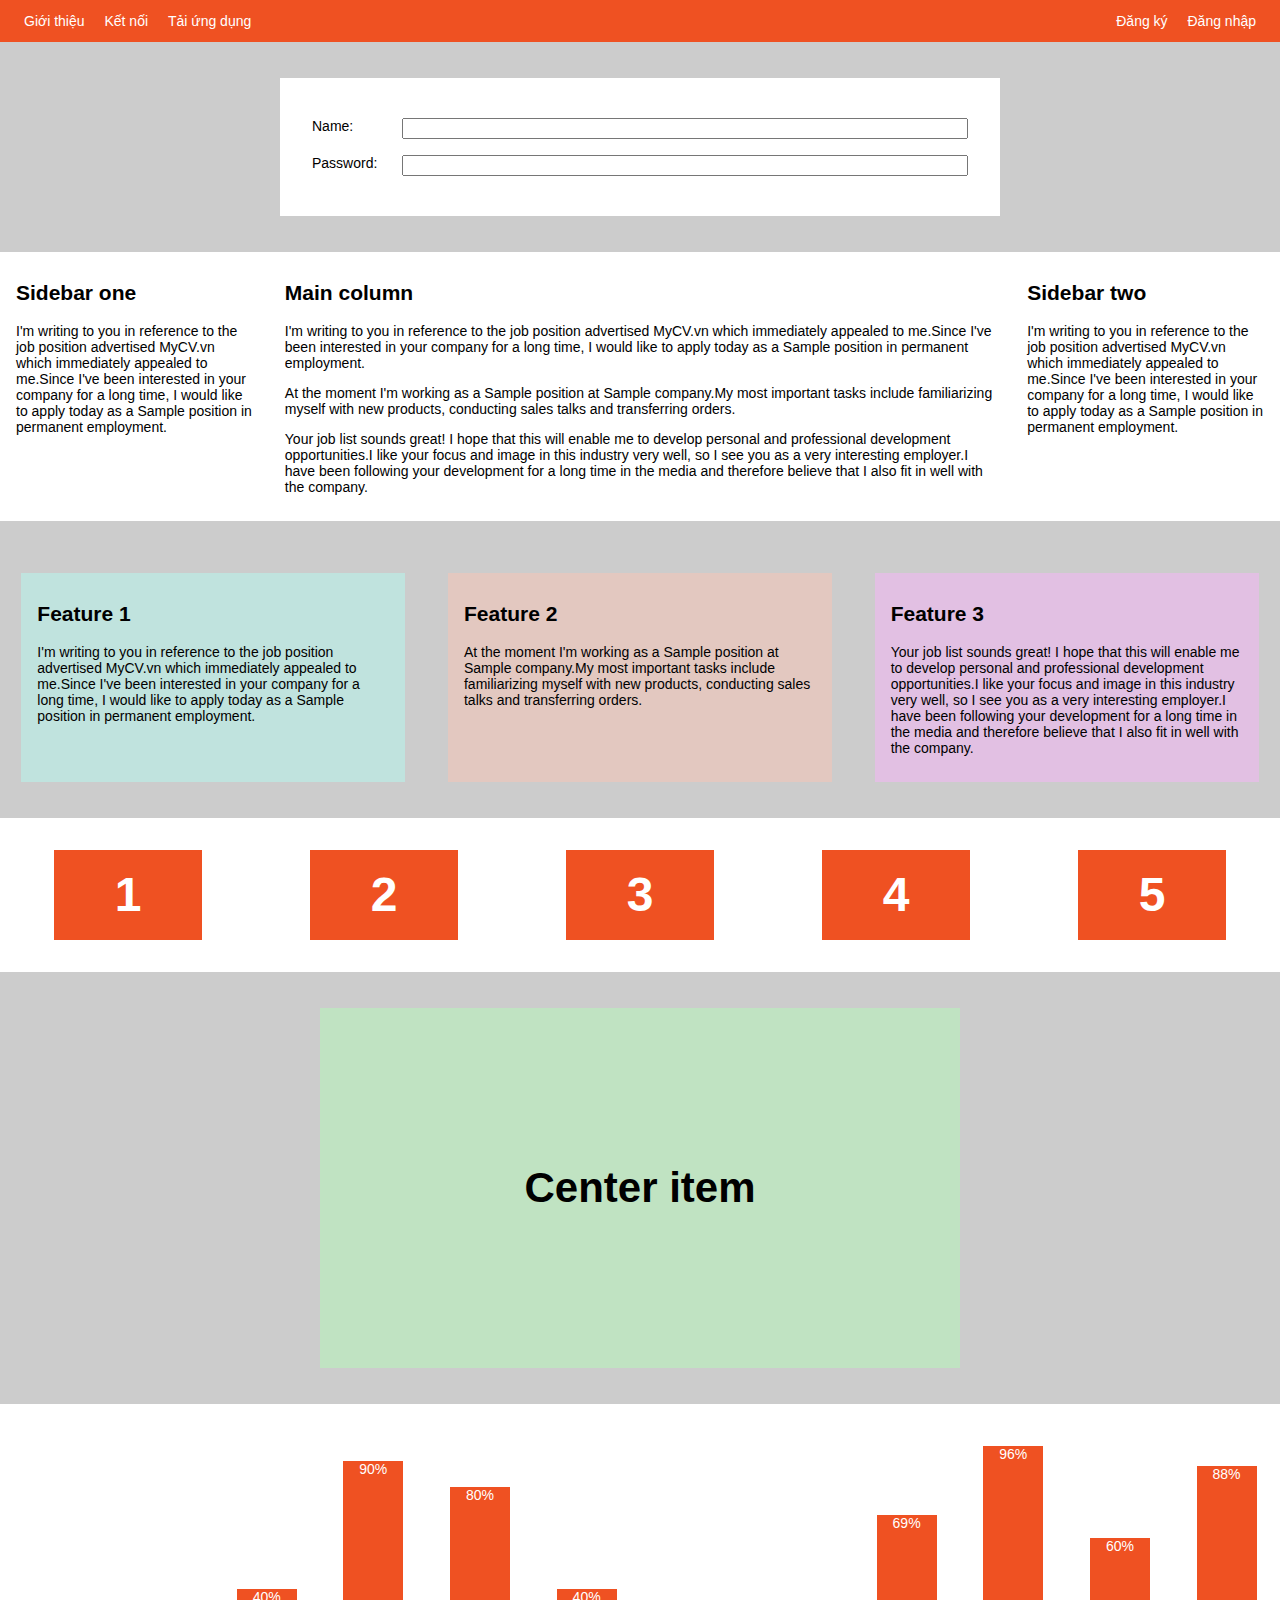
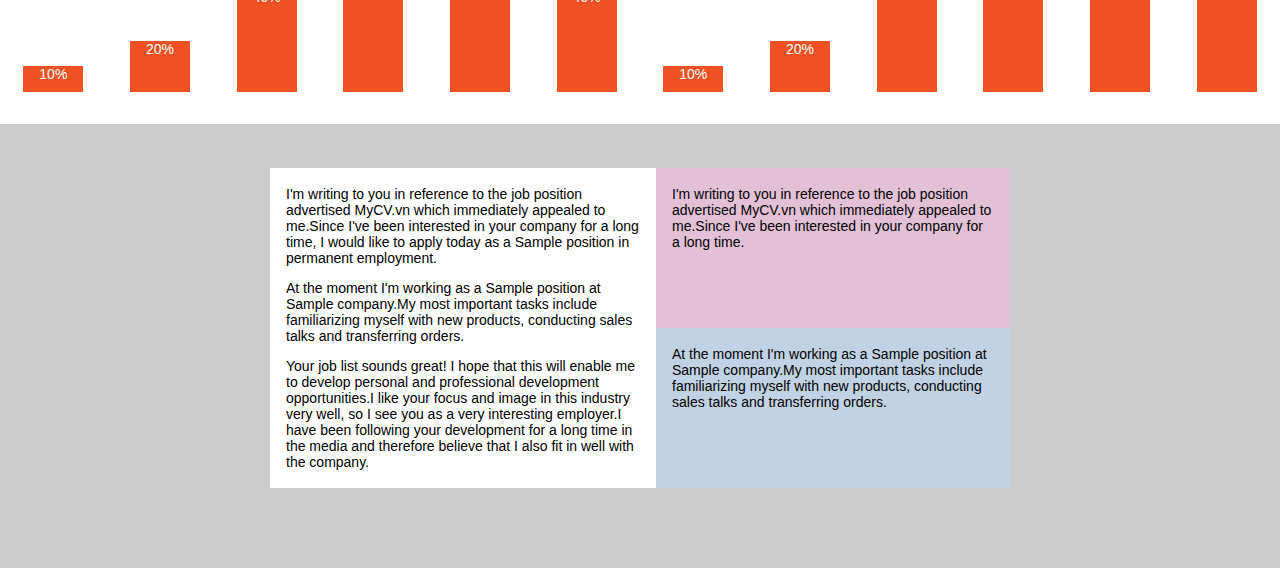
<file: flexBox/index.html>
<!DOCTYPE html>
<html>
    <head>
        <title>F8 - Shop</title>
        <meta charset="utf-8">
        <link rel="stylesheet" href="./style.css">
    </head>
    
    <body>
        <!-- Navbar -->
        <div class="nav">
            <ul class="nav-list">
                <li class="nav-item">Giới thiệu</li>
                <li class="nav-item">Kết nối</li>
                <li class="nav-item">Tải ứng dụng</li>
            </ul>
            <ul class="nav-list">
                <li class="nav-item">Đăng ký</li>
                <li class="nav-item">Đăng nhập</li>
            </ul>
        </div>
        
        <!-- Form layout -->
        <div class="form-container">
            <form action="" class="form">
                <div class="form__row">
                    <label class="form__label" for="name">Name:</label>
                    <input class="form__input" type="text" id="name">
                </div>
                <div class="form__row">
                    <label class="form__label" for="password">Password:</label>
                    <input class="form__input" type="password" id="password">
                </div>
            </form>
        </div>

        <!-- Column layout -->
        <div class="column-layout">
            <div class="column-item sidebar-one">
                <h2>Sidebar one</h2>
                <p>I'm writing to you in reference to the job position advertised MyCV.vn which immediately appealed to me.Since I've been interested in your company for a long time, I would like to apply today as a Sample position in permanent employment.</p>
            </div>
            <div class="column-item main-column">
                <h2>Main column</h2>
                <p>I'm writing to you in reference to the job position advertised MyCV.vn which immediately appealed to me.Since I've been interested in your company for a long time, I would like to apply today as a Sample position in permanent employment.</p>
                <p>At the moment I'm working as a Sample position at Sample company.My most important tasks include familiarizing myself with new products, conducting sales talks and transferring orders.</p>
                <p>Your job list sounds great! I hope that this will enable me to develop personal and professional development opportunities.I like your focus and image in this industry very well, so I see you as a very interesting employer.I have been following your development for a long time in the media and therefore believe that I also fit in well with the company.</p>
            </div>
            <div class="column-item sidebar-two">
                <h2>Sidebar two</h2>
                <p>I'm writing to you in reference to the job position advertised MyCV.vn which immediately appealed to me.Since I've been interested in your company for a long time, I would like to apply today as a Sample position in permanent employment.</p>
            </div>
        </div>

        <!-- Feature layout -->
        <div class="feature-layout">
            <div class="feature-item">
                <h2>Feature 1</h2>
                <p>I'm writing to you in reference to the job position advertised MyCV.vn which immediately appealed to me.Since I've been interested in your company for a long time, I would like to apply today as a Sample position in permanent employment.</p>
            </div>
            <div class="feature-item">
                <h2>Feature 2</h2>
                <p>At the moment I'm working as a Sample position at Sample company.My most important tasks include familiarizing myself with new products, conducting sales talks and transferring orders.</p>
            </div>
            <div class="feature-item">
                <h2>Feature 3</h2>
                <p>Your job list sounds great! I hope that this will enable me to develop personal and professional development opportunities.I like your focus and image in this industry very well, so I see you as a very interesting employer.I have been following your development for a long time in the media and therefore believe that I also fit in well with the company.</p>
            </div>
        </div>

        <!-- Wrap layout -->
        <div class="wrap-layout">
            <div class="wrap-layout__item">1</div>
            <div class="wrap-layout__item">2</div>
            <div class="wrap-layout__item">3</div>
            <div class="wrap-layout__item">4</div>
            <div class="wrap-layout__item">5</div>
        </div>

        <!-- Center layout -->
        <div class="center-layout">
            <h3 class="center-layout__item">Center item</h3>
        </div>

        <!-- Chart -->
        <div class="chart-layout">
            <div class="chart-layout__item" style="--percent: 10%">10%</div>
            <div class="chart-layout__item" style="--percent: 20%">20%</div>
            <div class="chart-layout__item" style="--percent: 40%">40%</div>
            <div class="chart-layout__item" style="--percent: 90%">90%</div>
            <div class="chart-layout__item" style="--percent: 80%">80%</div>
            <div class="chart-layout__item" style="--percent: 40%">40%</div>
            <div class="chart-layout__item" style="--percent: 10%">10%</div>
            <div class="chart-layout__item" style="--percent: 20%">20%</div>
            <div class="chart-layout__item" style="--percent: 69%">69%</div>
            <div class="chart-layout__item" style="--percent: 96%">96%</div>
            <div class="chart-layout__item" style="--percent: 60%">60%</div>
            <div class="chart-layout__item" style="--percent: 88%">88%</div>
        </div>

        <!-- End -->
        <div class="the-end">
            <div class="the-end__first">
                <p>I'm writing to you in reference to the job position advertised MyCV.vn which immediately appealed to me.Since I've been interested in your company for a long time, I would like to apply today as a Sample position in permanent employment.</p>
                <p>At the moment I'm working as a Sample position at Sample company.My most important tasks include familiarizing myself with new products, conducting sales talks and transferring orders.</p>
                <p>Your job list sounds great! I hope that this will enable me to develop personal and professional development opportunities.I like your focus and image in this industry very well, so I see you as a very interesting employer.I have been following your development for a long time in the media and therefore believe that I also fit in well with the company.</p>
            </div>
            <div class="the-end__second">
                <div class="the-end__second-one">
                    <p>I'm writing to you in reference to the job position advertised MyCV.vn which immediately appealed to me.Since I've been interested in your company for a long time.</p>
                </div>
                <div class="the-end__second-two">
                    <p>At the moment I'm working as a Sample position at Sample company.My most important tasks include familiarizing myself with new products, conducting sales talks and transferring orders.</p>
                </div>
            </div>
        </div>
    </body>
</html>
</file>
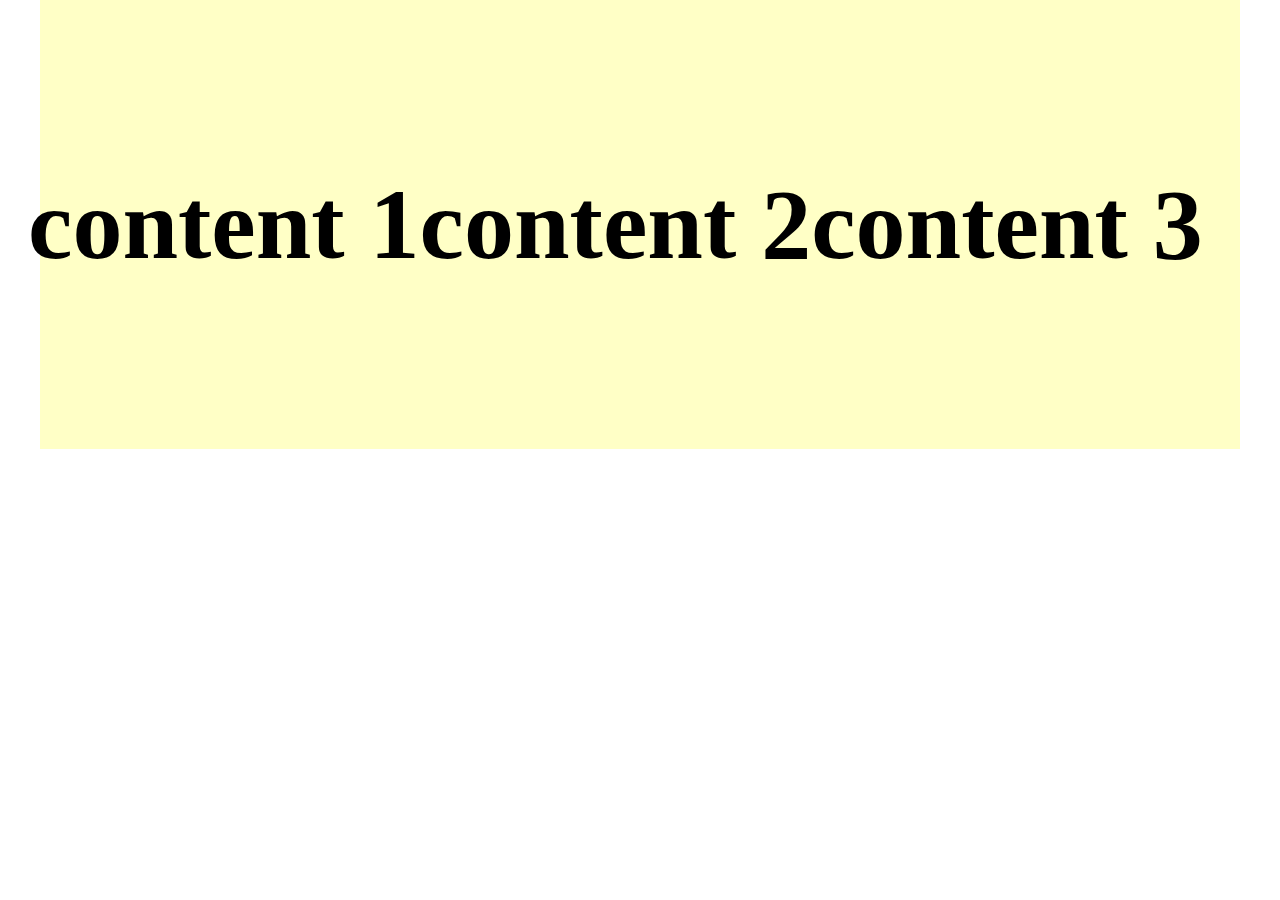
<file: gridsystem/index.html>
<!DOCTYPE html>
<html lang="en">
<head>
    <meta charset="UTF-8">
    <meta http-equiv="X-UA-Compatible" content="IE=edge">
    <link rel="stylesheet" href="style.css">
    <meta name="viewport" content="width=device-width, initial-scale=1.0">
    <title>Document</title>
</head>
<body>
    <div class="grid container wide">
        <div class="row">
        <h1 class="heading">content 1 </h1>
        <h1 class="heading">content 2 </h1>
        <h1 class="heading">content 3 </h1>

        </div>
    </div>
</body>
</html>
</file>
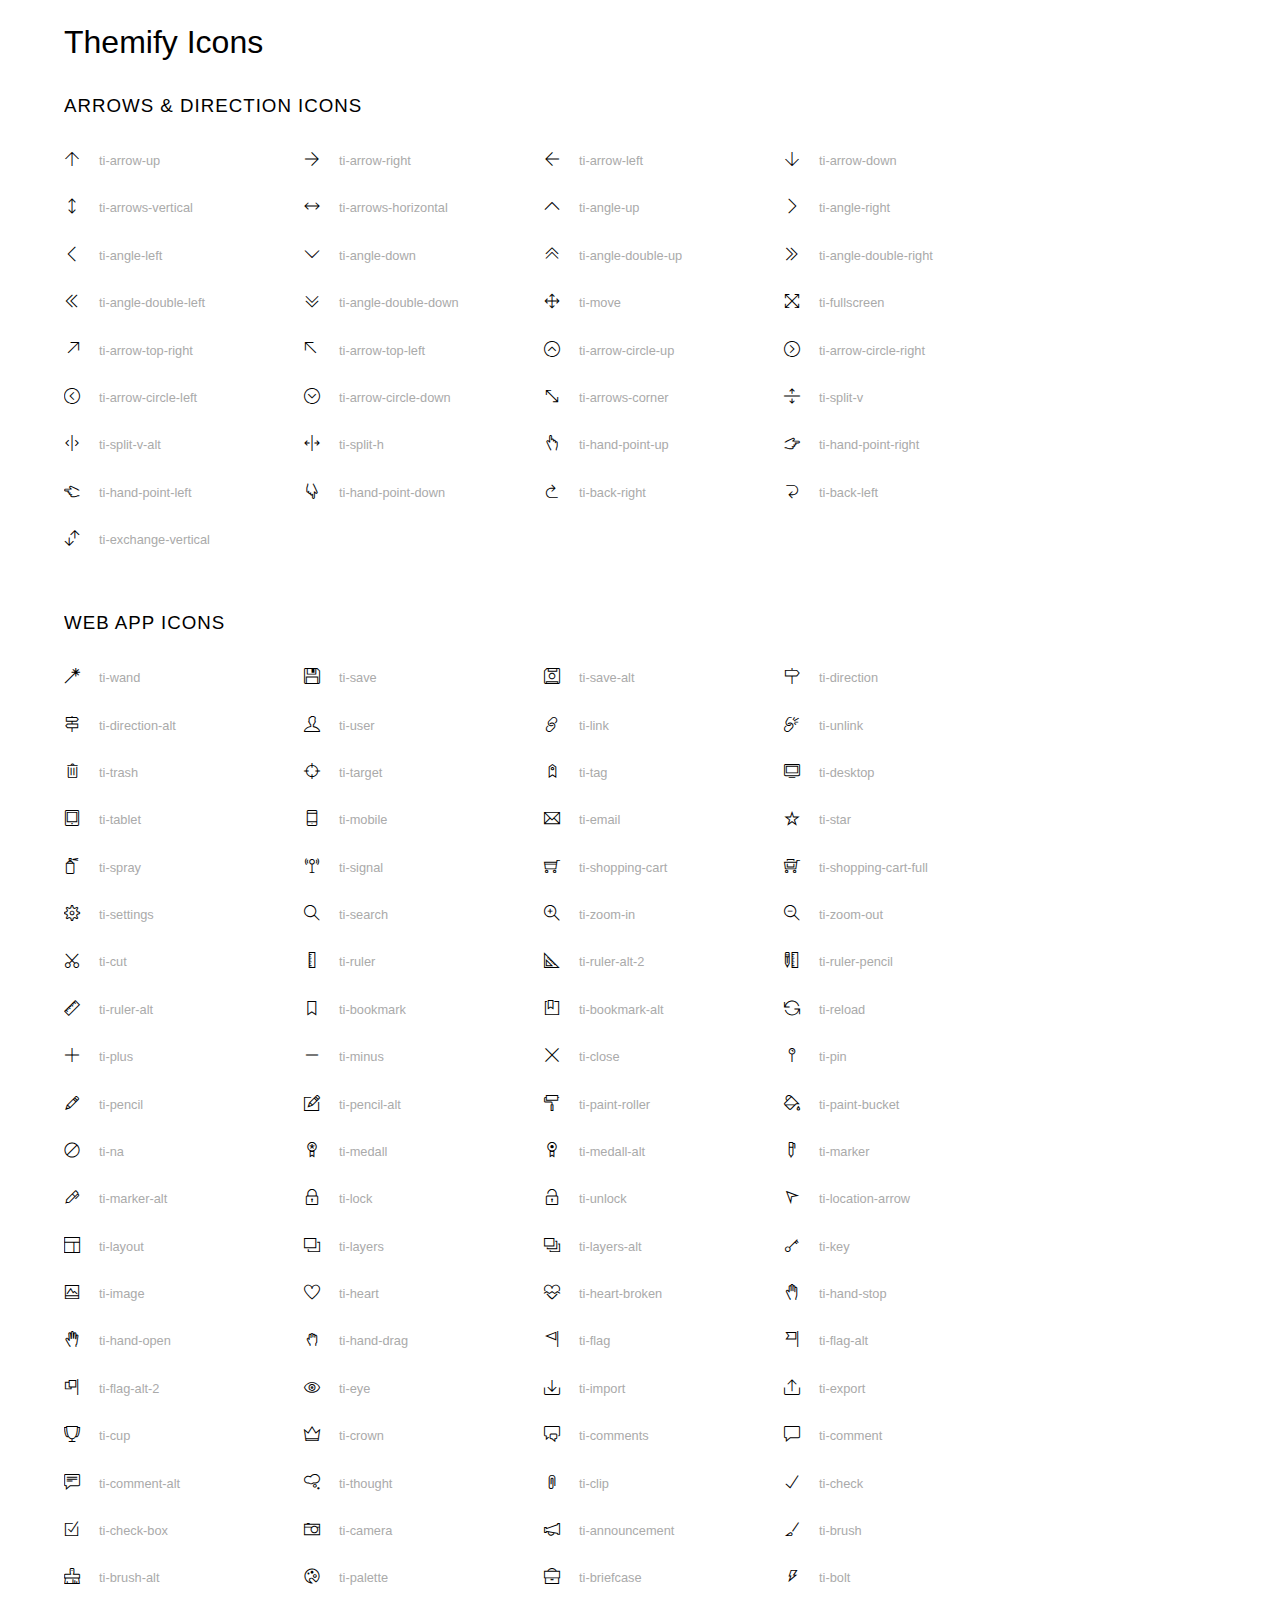
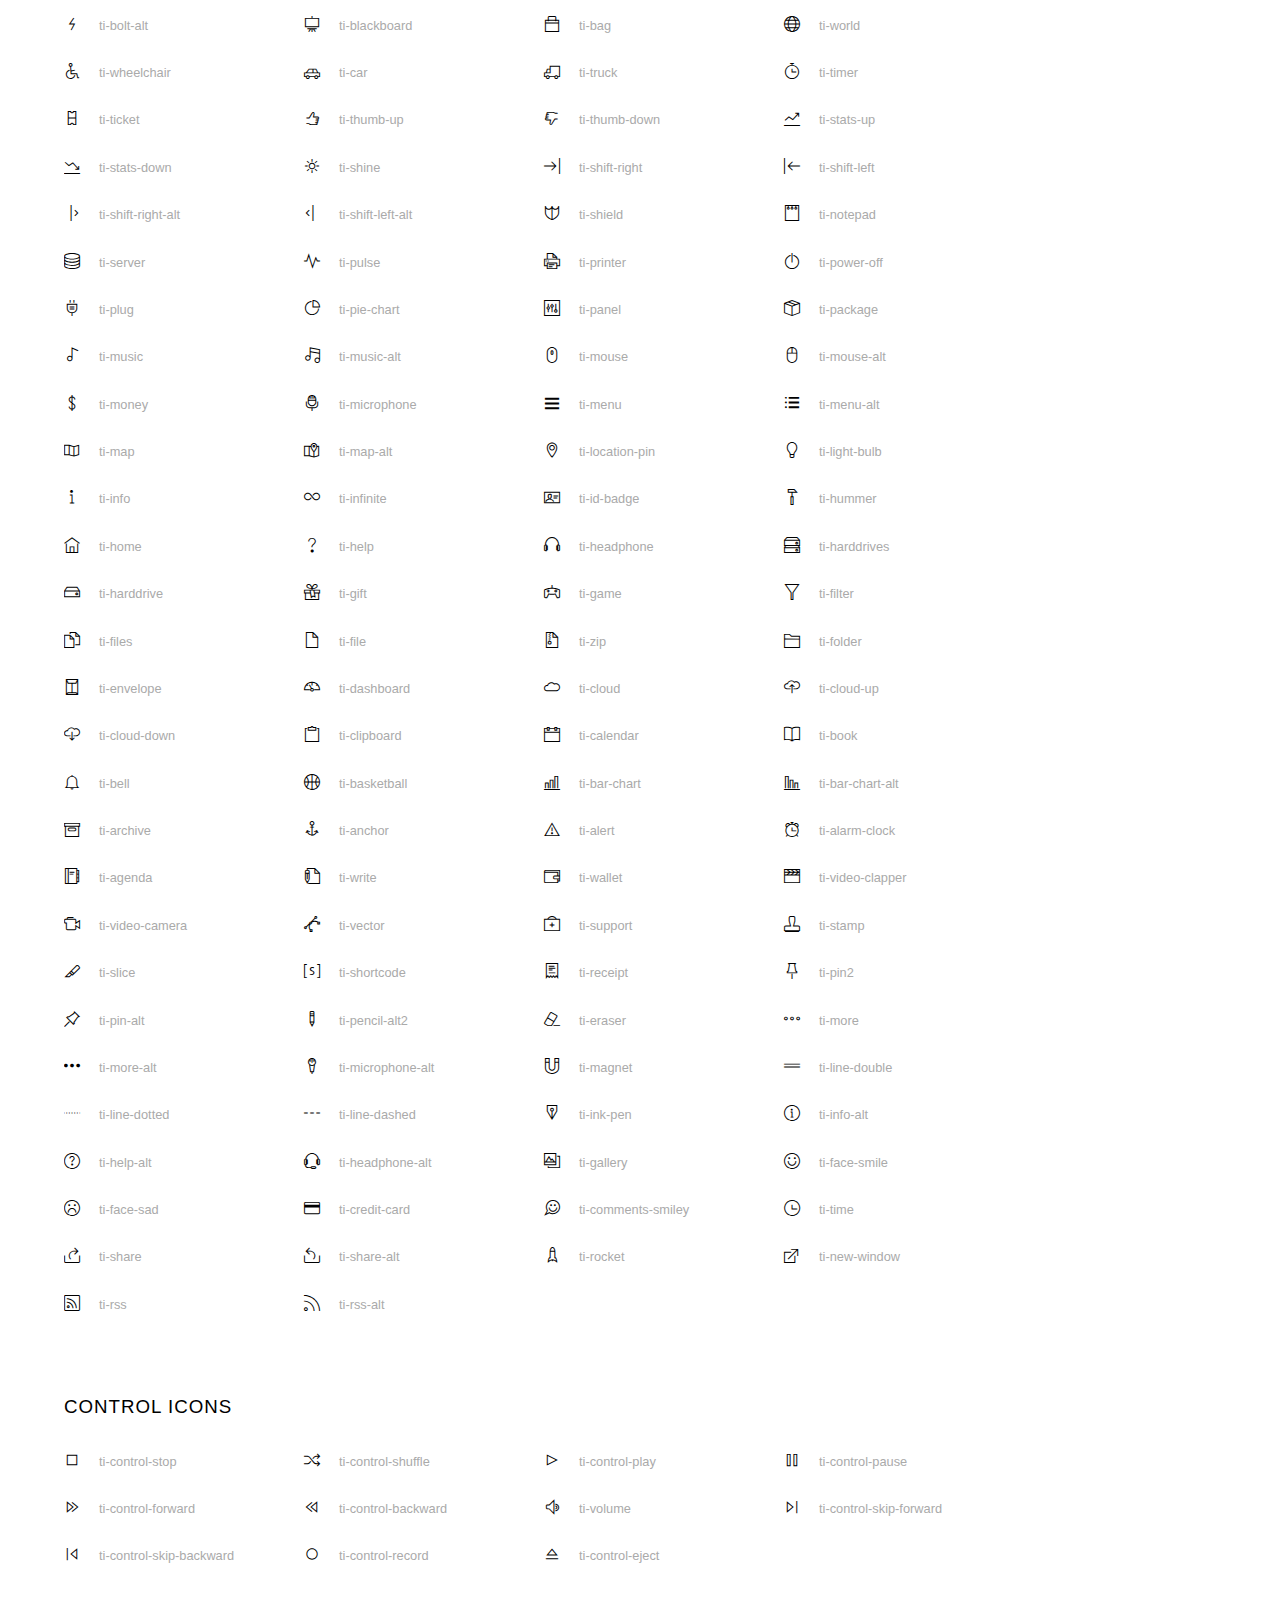
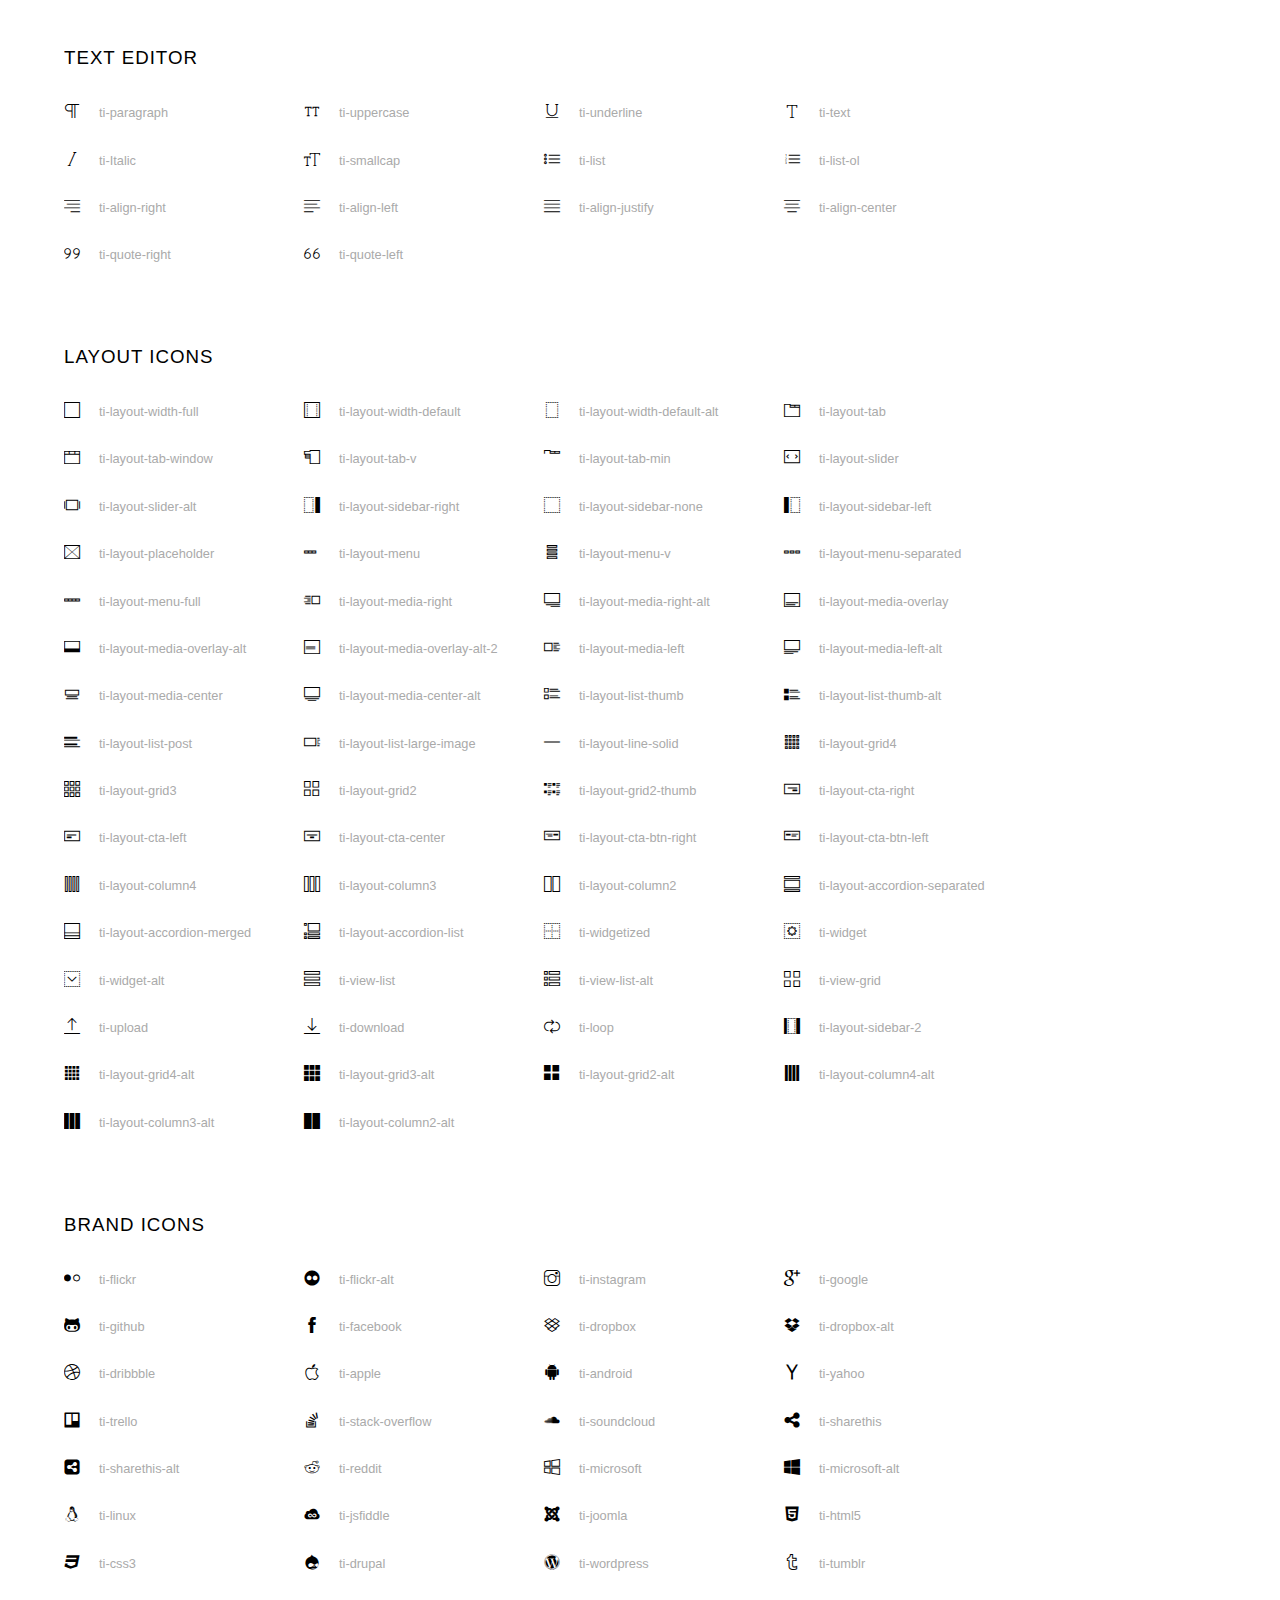
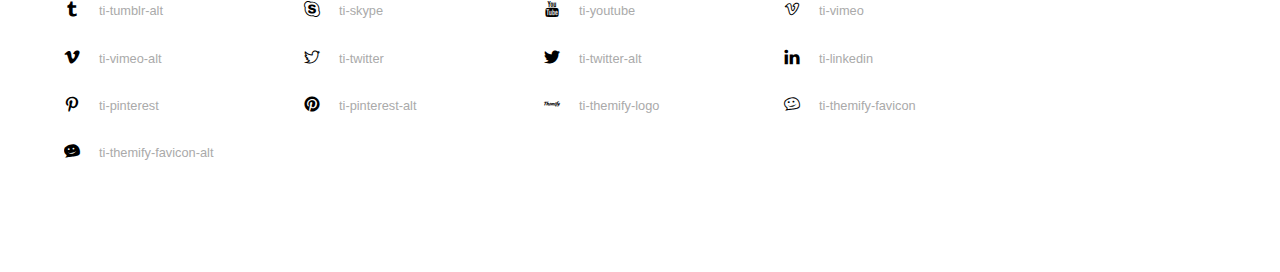
<file: assets/fonts/themify-icons/index.html>
<!doctype html>
<html>
<head>
	<meta charset="utf-8">
	<title>Themify Icon Font</title>
	<meta name="viewport" content="width=device-width">
	<link rel="stylesheet" href="demo-files/demo.css">
	<link rel="stylesheet" href="themify-icons.css">
	<!--[if lt IE 8]><!-->
	<link rel="stylesheet" href="ie7/ie7.css">
	<!--<![endif]-->
</head>
<body>
	<h1>Themify Icons</h1>

	<div class="icon-section">

		<div class="icon-section">
			<h3>Arrows &amp; Direction Icons </h3>

			<div class="icon-container">
				<span class="ti-arrow-up"></span><span class="icon-name"> ti-arrow-up</span>
			</div>
			<div class="icon-container">
				<span class="ti-arrow-right"></span><span class="icon-name"> ti-arrow-right</span>
			</div>
			<div class="icon-container">
				<span class="ti-arrow-left"></span><span class="icon-name"> ti-arrow-left</span>
			</div>
			<div class="icon-container">
				<span class="ti-arrow-down"></span><span class="icon-name"> ti-arrow-down</span>
			</div>
			<div class="icon-container">
				<span class="ti-arrows-vertical"></span><span class="icon-name"> ti-arrows-vertical</span>
			</div>
			<div class="icon-container">
				<span class="ti-arrows-horizontal"></span><span class="icon-name"> ti-arrows-horizontal</span>
			</div>
			<div class="icon-container">
				<span class="ti-angle-up"></span><span class="icon-name"> ti-angle-up</span>
			</div>
			<div class="icon-container">
				<span class="ti-angle-right"></span><span class="icon-name"> ti-angle-right</span>
			</div>
			<div class="icon-container">
				<span class="ti-angle-left"></span><span class="icon-name"> ti-angle-left</span>
			</div>
			<div class="icon-container">
				<span class="ti-angle-down"></span><span class="icon-name"> ti-angle-down</span>
			</div>	
			<div class="icon-container">
				<span class="ti-angle-double-up"></span><span class="icon-name"> ti-angle-double-up</span>
			</div>
			<div class="icon-container">
				<span class="ti-angle-double-right"></span><span class="icon-name"> ti-angle-double-right</span>
			</div>
			<div class="icon-container">
				<span class="ti-angle-double-left"></span><span class="icon-name"> ti-angle-double-left</span>
			</div>
			<div class="icon-container">
				<span class="ti-angle-double-down"></span><span class="icon-name"> ti-angle-double-down</span>
			</div>					
			<div class="icon-container">
				<span class="ti-move"></span><span class="icon-name"> ti-move</span>
			</div>
			<div class="icon-container">
				<span class="ti-fullscreen"></span><span class="icon-name"> ti-fullscreen</span>
			</div>
			<div class="icon-container">
				<span class="ti-arrow-top-right"></span><span class="icon-name"> ti-arrow-top-right</span>
			</div>
			<div class="icon-container">
				<span class="ti-arrow-top-left"></span><span class="icon-name"> ti-arrow-top-left</span>
			</div>
			<div class="icon-container">
				<span class="ti-arrow-circle-up"></span><span class="icon-name"> ti-arrow-circle-up</span>
			</div>
			<div class="icon-container">
				<span class="ti-arrow-circle-right"></span><span class="icon-name"> ti-arrow-circle-right</span>
			</div>
			<div class="icon-container">
				<span class="ti-arrow-circle-left"></span><span class="icon-name"> ti-arrow-circle-left</span>
			</div>
			<div class="icon-container">
				<span class="ti-arrow-circle-down"></span><span class="icon-name"> ti-arrow-circle-down</span>
			</div>
			<div class="icon-container">
				<span class="ti-arrows-corner"></span><span class="icon-name"> ti-arrows-corner</span>
			</div>
			<div class="icon-container">
				<span class="ti-split-v"></span><span class="icon-name"> ti-split-v</span>
			</div>

			<div class="icon-container">
				<span class="ti-split-v-alt"></span><span class="icon-name"> ti-split-v-alt</span>
			</div>
			<div class="icon-container">
				<span class="ti-split-h"></span><span class="icon-name"> ti-split-h</span>
			</div>
			<div class="icon-container">
				<span class="ti-hand-point-up"></span><span class="icon-name"> ti-hand-point-up</span>
			</div>
			<div class="icon-container">
				<span class="ti-hand-point-right"></span><span class="icon-name"> ti-hand-point-right</span>
			</div>
			<div class="icon-container">
				<span class="ti-hand-point-left"></span><span class="icon-name"> ti-hand-point-left</span>
			</div>
			<div class="icon-container">
				<span class="ti-hand-point-down"></span><span class="icon-name"> ti-hand-point-down</span>
			</div>
			<div class="icon-container">
				<span class="ti-back-right"></span><span class="icon-name"> ti-back-right</span>
			</div>
			<div class="icon-container">
				<span class="ti-back-left"></span><span class="icon-name"> ti-back-left</span>
			</div>
			<div class="icon-container">
				<span class="ti-exchange-vertical"></span><span class="icon-name"> ti-exchange-vertical</span>
			</div>

		</div> <!-- Arrows Icons -->



		<h3>Web App Icons</h3>
		
		<div class="icon-section">

			<div class="icon-container">
				<span class="ti-wand"></span><span class="icon-name"> ti-wand</span>
			</div>
			<div class="icon-container">
				<span class="ti-save"></span><span class="icon-name"> ti-save</span>
			</div>
			<div class="icon-container">
				<span class="ti-save-alt"></span><span class="icon-name"> ti-save-alt</span>
			</div>

			<div class="icon-container">
				<span class="ti-direction"></span><span class="icon-name"> ti-direction</span>
			</div>
			<div class="icon-container">
				<span class="ti-direction-alt"></span><span class="icon-name"> ti-direction-alt</span>
			</div>
			<div class="icon-container">
				<span class="ti-user"></span><span class="icon-name"> ti-user</span>
			</div>
			<div class="icon-container">
				<span class="ti-link"></span><span class="icon-name"> ti-link</span>
			</div>
			<div class="icon-container">
				<span class="ti-unlink"></span><span class="icon-name"> ti-unlink</span>
			</div>
			<div class="icon-container">
				<span class="ti-trash"></span><span class="icon-name"> ti-trash</span>
			</div>
			<div class="icon-container">
				<span class="ti-target"></span><span class="icon-name"> ti-target</span>
			</div>
			<div class="icon-container">
				<span class="ti-tag"></span><span class="icon-name"> ti-tag</span>
			</div>
			<div class="icon-container">
				<span class="ti-desktop"></span><span class="icon-name"> ti-desktop</span>
			</div>
			<div class="icon-container">
				<span class="ti-tablet"></span><span class="icon-name"> ti-tablet</span>
			</div>
			<div class="icon-container">
				<span class="ti-mobile"></span><span class="icon-name"> ti-mobile</span>
			</div>
			<div class="icon-container">
				<span class="ti-email"></span><span class="icon-name"> ti-email</span>
			</div>	
			<div class="icon-container">
				<span class="ti-star"></span><span class="icon-name"> ti-star</span>
			</div>
			<div class="icon-container">
				<span class="ti-spray"></span><span class="icon-name"> ti-spray</span>
			</div>
			<div class="icon-container">
				<span class="ti-signal"></span><span class="icon-name"> ti-signal</span>
			</div>
			<div class="icon-container">
				<span class="ti-shopping-cart"></span><span class="icon-name"> ti-shopping-cart</span>
			</div>
			<div class="icon-container">
				<span class="ti-shopping-cart-full"></span><span class="icon-name"> ti-shopping-cart-full</span>
			</div>
			<div class="icon-container">
				<span class="ti-settings"></span><span class="icon-name"> ti-settings</span>
			</div>
			<div class="icon-container">
				<span class="ti-search"></span><span class="icon-name"> ti-search</span>
			</div>
			<div class="icon-container">
				<span class="ti-zoom-in"></span><span class="icon-name"> ti-zoom-in</span>
			</div>
			<div class="icon-container">
				<span class="ti-zoom-out"></span><span class="icon-name"> ti-zoom-out</span>
			</div>
			<div class="icon-container">
				<span class="ti-cut"></span><span class="icon-name"> ti-cut</span>
			</div>
			<div class="icon-container">
				<span class="ti-ruler"></span><span class="icon-name"> ti-ruler</span>
			</div>
			<div class="icon-container">
				<span class="ti-ruler-alt-2"></span><span class="icon-name"> ti-ruler-alt-2</span>
			</div>			
			<div class="icon-container">
				<span class="ti-ruler-pencil"></span><span class="icon-name"> ti-ruler-pencil</span>
			</div>
			<div class="icon-container">
				<span class="ti-ruler-alt"></span><span class="icon-name"> ti-ruler-alt</span>
			</div>
			<div class="icon-container">
				<span class="ti-bookmark"></span><span class="icon-name"> ti-bookmark</span>
			</div>
			<div class="icon-container">
				<span class="ti-bookmark-alt"></span><span class="icon-name"> ti-bookmark-alt</span>
			</div>
			<div class="icon-container">
				<span class="ti-reload"></span><span class="icon-name"> ti-reload</span>
			</div>
			<div class="icon-container">
				<span class="ti-plus"></span><span class="icon-name"> ti-plus</span>
			</div>
			<div class="icon-container">
				<span class="ti-minus"></span><span class="icon-name"> ti-minus</span>
			</div>
			<div class="icon-container">
				<span class="ti-close"></span><span class="icon-name"> ti-close</span>
			</div>			
			<div class="icon-container">
				<span class="ti-pin"></span><span class="icon-name"> ti-pin</span>
			</div>
			<div class="icon-container">
				<span class="ti-pencil"></span><span class="icon-name"> ti-pencil</span>
			</div>
					
		  	<div class="icon-container">
				<span class="ti-pencil-alt"></span><span class="icon-name"> ti-pencil-alt</span>
			</div>
			<div class="icon-container">
				<span class="ti-paint-roller"></span><span class="icon-name"> ti-paint-roller</span>
			</div>
			<div class="icon-container">
				<span class="ti-paint-bucket"></span><span class="icon-name"> ti-paint-bucket</span>
			</div>
			<div class="icon-container">
				<span class="ti-na"></span><span class="icon-name"> ti-na</span>
			</div>
			<div class="icon-container">
				<span class="ti-medall"></span><span class="icon-name"> ti-medall</span>
			</div>
			<div class="icon-container">
				<span class="ti-medall-alt"></span><span class="icon-name"> ti-medall-alt</span>
			</div>
			<div class="icon-container">
				<span class="ti-marker"></span><span class="icon-name"> ti-marker</span>
			</div>
			<div class="icon-container">
				<span class="ti-marker-alt"></span><span class="icon-name"> ti-marker-alt</span>
			</div>

			<div class="icon-container">
				<span class="ti-lock"></span><span class="icon-name"> ti-lock</span>
			</div>
			<div class="icon-container">
				<span class="ti-unlock"></span><span class="icon-name"> ti-unlock</span>
			</div>
			<div class="icon-container">
				<span class="ti-location-arrow"></span><span class="icon-name"> ti-location-arrow</span>
			</div>
			<div class="icon-container">
				<span class="ti-layout"></span><span class="icon-name"> ti-layout</span>
			</div>
			<div class="icon-container">
				<span class="ti-layers"></span><span class="icon-name"> ti-layers</span>
			</div>
			<div class="icon-container">
				<span class="ti-layers-alt"></span><span class="icon-name"> ti-layers-alt</span>
			</div>
			<div class="icon-container">
				<span class="ti-key"></span><span class="icon-name"> ti-key</span>
			</div>
			<div class="icon-container">
				<span class="ti-image"></span><span class="icon-name"> ti-image</span>
			</div>
			<div class="icon-container">
				<span class="ti-heart"></span><span class="icon-name"> ti-heart</span>
			</div>
			<div class="icon-container">
				<span class="ti-heart-broken"></span><span class="icon-name"> ti-heart-broken</span>
			</div>
			<div class="icon-container">
				<span class="ti-hand-stop"></span><span class="icon-name"> ti-hand-stop</span>
			</div>
			<div class="icon-container">
				<span class="ti-hand-open"></span><span class="icon-name"> ti-hand-open</span>
			</div>
			<div class="icon-container">
				<span class="ti-hand-drag"></span><span class="icon-name"> ti-hand-drag</span>
			</div>
			<div class="icon-container">
				<span class="ti-flag"></span><span class="icon-name"> ti-flag</span>
			</div>
			<div class="icon-container">
				<span class="ti-flag-alt"></span><span class="icon-name"> ti-flag-alt</span>
			</div>
			<div class="icon-container">
				<span class="ti-flag-alt-2"></span><span class="icon-name"> ti-flag-alt-2</span>
			</div>
			<div class="icon-container">
				<span class="ti-eye"></span><span class="icon-name"> ti-eye</span>
			</div>
			<div class="icon-container">
				<span class="ti-import"></span><span class="icon-name"> ti-import</span>
			</div>			
			<div class="icon-container">
				<span class="ti-export"></span><span class="icon-name"> ti-export</span>
			</div>
			<div class="icon-container">
				<span class="ti-cup"></span><span class="icon-name"> ti-cup</span>
			</div>
			<div class="icon-container">
				<span class="ti-crown"></span><span class="icon-name"> ti-crown</span>
			</div>
			<div class="icon-container">
				<span class="ti-comments"></span><span class="icon-name"> ti-comments</span>
			</div>
			<div class="icon-container">
				<span class="ti-comment"></span><span class="icon-name"> ti-comment</span>
			</div>
			<div class="icon-container">
				<span class="ti-comment-alt"></span><span class="icon-name"> ti-comment-alt</span>
			</div>
			<div class="icon-container">
				<span class="ti-thought"></span><span class="icon-name"> ti-thought</span>
			</div>			
			<div class="icon-container">
				<span class="ti-clip"></span><span class="icon-name"> ti-clip</span>
			</div>

			<div class="icon-container">
				<span class="ti-check"></span><span class="icon-name"> ti-check</span>
			</div>
			<div class="icon-container">
				<span class="ti-check-box"></span><span class="icon-name"> ti-check-box</span>
			</div>
			<div class="icon-container">
				<span class="ti-camera"></span><span class="icon-name"> ti-camera</span>
			</div>
			<div class="icon-container">
				<span class="ti-announcement"></span><span class="icon-name"> ti-announcement</span>
			</div>
			<div class="icon-container">
				<span class="ti-brush"></span><span class="icon-name"> ti-brush</span>
			</div>
			<div class="icon-container">
				<span class="ti-brush-alt"></span><span class="icon-name"> ti-brush-alt</span>
			</div>
			<div class="icon-container">
				<span class="ti-palette"></span><span class="icon-name"> ti-palette</span>
			</div>			
			<div class="icon-container">
				<span class="ti-briefcase"></span><span class="icon-name"> ti-briefcase</span>
			</div>
			<div class="icon-container">
				<span class="ti-bolt"></span><span class="icon-name"> ti-bolt</span>
			</div>
			<div class="icon-container">
				<span class="ti-bolt-alt"></span><span class="icon-name"> ti-bolt-alt</span>
			</div>
			<div class="icon-container">
				<span class="ti-blackboard"></span><span class="icon-name"> ti-blackboard</span>
			</div>
			<div class="icon-container">
				<span class="ti-bag"></span><span class="icon-name"> ti-bag</span>
			</div>
			<div class="icon-container">
				<span class="ti-world"></span><span class="icon-name"> ti-world</span>
			</div>
			<div class="icon-container">
				<span class="ti-wheelchair"></span><span class="icon-name"> ti-wheelchair</span>
			</div>
			<div class="icon-container">
				<span class="ti-car"></span><span class="icon-name"> ti-car</span>
			</div>
			<div class="icon-container">
				<span class="ti-truck"></span><span class="icon-name"> ti-truck</span>
			</div>
			<div class="icon-container">
				<span class="ti-timer"></span><span class="icon-name"> ti-timer</span>
			</div>
			<div class="icon-container">
				<span class="ti-ticket"></span><span class="icon-name"> ti-ticket</span>
			</div>
			<div class="icon-container">
				<span class="ti-thumb-up"></span><span class="icon-name"> ti-thumb-up</span>
			</div>
			<div class="icon-container">
				<span class="ti-thumb-down"></span><span class="icon-name"> ti-thumb-down</span>
			</div>

			<div class="icon-container">
				<span class="ti-stats-up"></span><span class="icon-name"> ti-stats-up</span>
			</div>
			<div class="icon-container">
				<span class="ti-stats-down"></span><span class="icon-name"> ti-stats-down</span>
			</div>
			<div class="icon-container">
				<span class="ti-shine"></span><span class="icon-name"> ti-shine</span>
			</div>
			<div class="icon-container">
				<span class="ti-shift-right"></span><span class="icon-name"> ti-shift-right</span>
			</div>
			<div class="icon-container">
				<span class="ti-shift-left"></span><span class="icon-name"> ti-shift-left</span>
			</div>

			<div class="icon-container">
				<span class="ti-shift-right-alt"></span><span class="icon-name"> ti-shift-right-alt</span>
			</div>
			<div class="icon-container">
				<span class="ti-shift-left-alt"></span><span class="icon-name"> ti-shift-left-alt</span>
			</div>
			<div class="icon-container">
				<span class="ti-shield"></span><span class="icon-name"> ti-shield</span>
			</div>
			<div class="icon-container">
				<span class="ti-notepad"></span><span class="icon-name"> ti-notepad</span>
			</div>
			<div class="icon-container">
				<span class="ti-server"></span><span class="icon-name"> ti-server</span>
			</div>

			<div class="icon-container">
				<span class="ti-pulse"></span><span class="icon-name"> ti-pulse</span>
			</div>
			<div class="icon-container">
				<span class="ti-printer"></span><span class="icon-name"> ti-printer</span>
			</div>
			<div class="icon-container">
				<span class="ti-power-off"></span><span class="icon-name"> ti-power-off</span>
			</div>
			<div class="icon-container">
				<span class="ti-plug"></span><span class="icon-name"> ti-plug</span>
			</div>
			<div class="icon-container">
				<span class="ti-pie-chart"></span><span class="icon-name"> ti-pie-chart</span>
			</div>

			<div class="icon-container">
				<span class="ti-panel"></span><span class="icon-name"> ti-panel</span>
			</div>
			<div class="icon-container">
				<span class="ti-package"></span><span class="icon-name"> ti-package</span>
			</div>
			<div class="icon-container">
				<span class="ti-music"></span><span class="icon-name"> ti-music</span>
			</div>
			<div class="icon-container">
				<span class="ti-music-alt"></span><span class="icon-name"> ti-music-alt</span>
			</div>
			<div class="icon-container">
				<span class="ti-mouse"></span><span class="icon-name"> ti-mouse</span>
			</div>
			<div class="icon-container">
				<span class="ti-mouse-alt"></span><span class="icon-name"> ti-mouse-alt</span>
			</div>
			<div class="icon-container">
				<span class="ti-money"></span><span class="icon-name"> ti-money</span>
			</div>
			<div class="icon-container">
				<span class="ti-microphone"></span><span class="icon-name"> ti-microphone</span>
			</div>
			<div class="icon-container">
				<span class="ti-menu"></span><span class="icon-name"> ti-menu</span>
			</div>
			<div class="icon-container">
				<span class="ti-menu-alt"></span><span class="icon-name"> ti-menu-alt</span>
			</div>
			<div class="icon-container">
				<span class="ti-map"></span><span class="icon-name"> ti-map</span>
			</div>
			<div class="icon-container">
				<span class="ti-map-alt"></span><span class="icon-name"> ti-map-alt</span>
			</div>

			<div class="icon-container">
				<span class="ti-location-pin"></span><span class="icon-name"> ti-location-pin</span>
			</div>

			<div class="icon-container">
				<span class="ti-light-bulb"></span><span class="icon-name"> ti-light-bulb</span>
			</div>
			<div class="icon-container">
				<span class="ti-info"></span><span class="icon-name"> ti-info</span>
			</div>
			<div class="icon-container">
				<span class="ti-infinite"></span><span class="icon-name"> ti-infinite</span>
			</div>
			<div class="icon-container">
				<span class="ti-id-badge"></span><span class="icon-name"> ti-id-badge</span>
			</div>
			<div class="icon-container">
				<span class="ti-hummer"></span><span class="icon-name"> ti-hummer</span>
			</div>
			<div class="icon-container">
				<span class="ti-home"></span><span class="icon-name"> ti-home</span>
			</div>
			<div class="icon-container">
				<span class="ti-help"></span><span class="icon-name"> ti-help</span>
			</div>
			<div class="icon-container">
				<span class="ti-headphone"></span><span class="icon-name"> ti-headphone</span>
			</div>
			<div class="icon-container">
				<span class="ti-harddrives"></span><span class="icon-name"> ti-harddrives</span>
			</div>
			<div class="icon-container">
				<span class="ti-harddrive"></span><span class="icon-name"> ti-harddrive</span>
			</div>
			<div class="icon-container">
				<span class="ti-gift"></span><span class="icon-name"> ti-gift</span>
			</div>
			<div class="icon-container">
				<span class="ti-game"></span><span class="icon-name"> ti-game</span>
			</div>
			<div class="icon-container">
				<span class="ti-filter"></span><span class="icon-name"> ti-filter</span>
			</div>
			<div class="icon-container">
				<span class="ti-files"></span><span class="icon-name"> ti-files</span>
			</div>
			<div class="icon-container">
				<span class="ti-file"></span><span class="icon-name"> ti-file</span>
			</div>
			<div class="icon-container">
				<span class="ti-zip"></span><span class="icon-name"> ti-zip</span>
			</div>
			<div class="icon-container">
				<span class="ti-folder"></span><span class="icon-name"> ti-folder</span>
			</div>			
			<div class="icon-container">
				<span class="ti-envelope"></span><span class="icon-name"> ti-envelope</span>
			</div>


			<div class="icon-container">
				<span class="ti-dashboard"></span><span class="icon-name"> ti-dashboard</span>
			</div>
			<div class="icon-container">
				<span class="ti-cloud"></span><span class="icon-name"> ti-cloud</span>
			</div>
			<div class="icon-container">
				<span class="ti-cloud-up"></span><span class="icon-name"> ti-cloud-up</span>
			</div>
			<div class="icon-container">
				<span class="ti-cloud-down"></span><span class="icon-name"> ti-cloud-down</span>
			</div>
			<div class="icon-container">
				<span class="ti-clipboard"></span><span class="icon-name"> ti-clipboard</span>
			</div>
			<div class="icon-container">
				<span class="ti-calendar"></span><span class="icon-name"> ti-calendar</span>
			</div>
			<div class="icon-container">
				<span class="ti-book"></span><span class="icon-name"> ti-book</span>
			</div>
			<div class="icon-container">
				<span class="ti-bell"></span><span class="icon-name"> ti-bell</span>
			</div>
			<div class="icon-container">
				<span class="ti-basketball"></span><span class="icon-name"> ti-basketball</span>
			</div>
			<div class="icon-container">
				<span class="ti-bar-chart"></span><span class="icon-name"> ti-bar-chart</span>
			</div>
			<div class="icon-container">
				<span class="ti-bar-chart-alt"></span><span class="icon-name"> ti-bar-chart-alt</span>
			</div>


			<div class="icon-container">
				<span class="ti-archive"></span><span class="icon-name"> ti-archive</span>
			</div>
			<div class="icon-container">
				<span class="ti-anchor"></span><span class="icon-name"> ti-anchor</span>
			</div>

			<div class="icon-container">
				<span class="ti-alert"></span><span class="icon-name"> ti-alert</span>
			</div>
			<div class="icon-container">
				<span class="ti-alarm-clock"></span><span class="icon-name"> ti-alarm-clock</span>
			</div>
			<div class="icon-container">
				<span class="ti-agenda"></span><span class="icon-name"> ti-agenda</span>
			</div>
			<div class="icon-container">
				<span class="ti-write"></span><span class="icon-name"> ti-write</span>
			</div>

			<div class="icon-container">
				<span class="ti-wallet"></span><span class="icon-name"> ti-wallet</span>
			</div>
			<div class="icon-container">
				<span class="ti-video-clapper"></span><span class="icon-name"> ti-video-clapper</span>
			</div>
			<div class="icon-container">
				<span class="ti-video-camera"></span><span class="icon-name"> ti-video-camera</span>
			</div>
			<div class="icon-container">
				<span class="ti-vector"></span><span class="icon-name"> ti-vector</span>
			</div>

			<div class="icon-container">
				<span class="ti-support"></span><span class="icon-name"> ti-support</span>
			</div>
			<div class="icon-container">
				<span class="ti-stamp"></span><span class="icon-name"> ti-stamp</span>
			</div>
			<div class="icon-container">
				<span class="ti-slice"></span><span class="icon-name"> ti-slice</span>
			</div>
			<div class="icon-container">
				<span class="ti-shortcode"></span><span class="icon-name"> ti-shortcode</span>
			</div>
			<div class="icon-container">
				<span class="ti-receipt"></span><span class="icon-name"> ti-receipt</span>
			</div>
			<div class="icon-container">
				<span class="ti-pin2"></span><span class="icon-name"> ti-pin2</span>
			</div>
			<div class="icon-container">
				<span class="ti-pin-alt"></span><span class="icon-name"> ti-pin-alt</span>
			</div>
			<div class="icon-container">
				<span class="ti-pencil-alt2"></span><span class="icon-name"> ti-pencil-alt2</span>
			</div>
			<div class="icon-container">
				<span class="ti-eraser"></span><span class="icon-name"> ti-eraser</span>
			</div>			
			<div class="icon-container">
				<span class="ti-more"></span><span class="icon-name"> ti-more</span>
			</div>
			<div class="icon-container">
				<span class="ti-more-alt"></span><span class="icon-name"> ti-more-alt</span>
			</div>
			<div class="icon-container">
				<span class="ti-microphone-alt"></span><span class="icon-name"> ti-microphone-alt</span>
			</div>
			<div class="icon-container">
				<span class="ti-magnet"></span><span class="icon-name"> ti-magnet</span>
			</div>
			<div class="icon-container">
				<span class="ti-line-double"></span><span class="icon-name"> ti-line-double</span>
			</div>
			<div class="icon-container">
				<span class="ti-line-dotted"></span><span class="icon-name"> ti-line-dotted</span>
			</div>
			<div class="icon-container">
				<span class="ti-line-dashed"></span><span class="icon-name"> ti-line-dashed</span>
			</div>

			<div class="icon-container">
				<span class="ti-ink-pen"></span><span class="icon-name"> ti-ink-pen</span>
			</div>
			<div class="icon-container">
				<span class="ti-info-alt"></span><span class="icon-name"> ti-info-alt</span>
			</div>
			<div class="icon-container">
				<span class="ti-help-alt"></span><span class="icon-name"> ti-help-alt</span>
			</div>
			<div class="icon-container">
				<span class="ti-headphone-alt"></span><span class="icon-name"> ti-headphone-alt</span>
			</div>

			<div class="icon-container">
				<span class="ti-gallery"></span><span class="icon-name"> ti-gallery</span>
			</div>
			<div class="icon-container">
				<span class="ti-face-smile"></span><span class="icon-name"> ti-face-smile</span>
			</div>
			<div class="icon-container">
				<span class="ti-face-sad"></span><span class="icon-name"> ti-face-sad</span>
			</div>
			<div class="icon-container">
				<span class="ti-credit-card"></span><span class="icon-name"> ti-credit-card</span>
			</div>
			<div class="icon-container">
				<span class="ti-comments-smiley"></span><span class="icon-name"> ti-comments-smiley</span>
			</div>
			<div class="icon-container">
				<span class="ti-time"></span><span class="icon-name"> ti-time</span>
			</div>
			<div class="icon-container">
				<span class="ti-share"></span><span class="icon-name"> ti-share</span>
			</div>
			<div class="icon-container">
				<span class="ti-share-alt"></span><span class="icon-name"> ti-share-alt</span>
			</div>
			<div class="icon-container">
				<span class="ti-rocket"></span><span class="icon-name"> ti-rocket</span>
			</div>

			<div class="icon-container">
				<span class="ti-new-window"></span><span class="icon-name"> ti-new-window</span>
			</div>

			<div class="icon-container">
				<span class="ti-rss"></span><span class="icon-name"> ti-rss</span>
			</div>

			<div class="icon-container">
				<span class="ti-rss-alt"></span><span class="icon-name"> ti-rss-alt</span>
			</div>
			
		</div><!-- Web App Icons -->


		<div class="icon-section">
			<h3>Control Icons</h3>
			<div class="icon-container">
				<span class="ti-control-stop"></span><span class="icon-name"> ti-control-stop</span>
			</div>
			<div class="icon-container">
				<span class="ti-control-shuffle"></span><span class="icon-name"> ti-control-shuffle</span>
			</div>
			<div class="icon-container">
				<span class="ti-control-play"></span><span class="icon-name"> ti-control-play</span>
			</div>
			<div class="icon-container">
				<span class="ti-control-pause"></span><span class="icon-name"> ti-control-pause</span>
			</div>
			<div class="icon-container">
				<span class="ti-control-forward"></span><span class="icon-name"> ti-control-forward</span>
			</div>
			<div class="icon-container">
				<span class="ti-control-backward"></span><span class="icon-name"> ti-control-backward</span>
			</div>	
			<div class="icon-container">
				<span class="ti-volume"></span><span class="icon-name"> ti-volume</span>
			</div>
			<div class="icon-container">
				<span class="ti-control-skip-forward"></span><span class="icon-name"> ti-control-skip-forward</span>
			</div>
			<div class="icon-container">
				<span class="ti-control-skip-backward"></span><span class="icon-name"> ti-control-skip-backward</span>
			</div>
			<div class="icon-container">
				<span class="ti-control-record"></span><span class="icon-name"> ti-control-record</span>
			</div>
			<div class="icon-container">
				<span class="ti-control-eject"></span><span class="icon-name"> ti-control-eject</span>
			</div>			
		</div> <!-- Control Icons -->


		<div class="icon-section">
			<h3>Text Editor</h3>

			<div class="icon-container">
				<span class="ti-paragraph"></span><span class="icon-name"> ti-paragraph</span>
			</div>
			<div class="icon-container">
				<span class="ti-uppercase"></span><span class="icon-name"> ti-uppercase</span>
			</div>

			<div class="icon-container">
				<span class="ti-underline"></span><span class="icon-name"> ti-underline</span>
			</div>
			<div class="icon-container">
				<span class="ti-text"></span><span class="icon-name"> ti-text</span>
			</div>
			<div class="icon-container">
				<span class="ti-Italic"></span><span class="icon-name"> ti-Italic</span>
			</div>
			<div class="icon-container">
				<span class="ti-smallcap"></span><span class="icon-name"> ti-smallcap</span>
			</div>
			<div class="icon-container">
				<span class="ti-list"></span><span class="icon-name"> ti-list</span>
			</div>
			<div class="icon-container">
				<span class="ti-list-ol"></span><span class="icon-name"> ti-list-ol</span>
			</div>
			<div class="icon-container">
				<span class="ti-align-right"></span><span class="icon-name"> ti-align-right</span>
			</div>
			<div class="icon-container">
				<span class="ti-align-left"></span><span class="icon-name"> ti-align-left</span>
			</div>
			<div class="icon-container">
				<span class="ti-align-justify"></span><span class="icon-name"> ti-align-justify</span>
			</div>
			<div class="icon-container">
				<span class="ti-align-center"></span><span class="icon-name"> ti-align-center</span>
			</div>
			<div class="icon-container">
				<span class="ti-quote-right"></span><span class="icon-name"> ti-quote-right</span>
			</div>
			<div class="icon-container">
				<span class="ti-quote-left"></span><span class="icon-name"> ti-quote-left</span>
			</div>

		</div> <!-- Text Editor -->



		<div class="icon-section">
			<h3>Layout Icons</h3>
			<div class="icon-container">
				<span class="ti-layout-width-full"></span><span class="icon-name"> ti-layout-width-full</span>
			</div>
			<div class="icon-container">
				<span class="ti-layout-width-default"></span><span class="icon-name"> ti-layout-width-default</span>
			</div>
			<div class="icon-container">
				<span class="ti-layout-width-default-alt"></span><span class="icon-name"> ti-layout-width-default-alt</span>
			</div>
			<div class="icon-container">
				<span class="ti-layout-tab"></span><span class="icon-name"> ti-layout-tab</span>
			</div>
			<div class="icon-container">
				<span class="ti-layout-tab-window"></span><span class="icon-name"> ti-layout-tab-window</span>
			</div>
			<div class="icon-container">
				<span class="ti-layout-tab-v"></span><span class="icon-name"> ti-layout-tab-v</span>
			</div>
			<div class="icon-container">
				<span class="ti-layout-tab-min"></span><span class="icon-name"> ti-layout-tab-min</span>
			</div>
			<div class="icon-container">
				<span class="ti-layout-slider"></span><span class="icon-name"> ti-layout-slider</span>
			</div>
			<div class="icon-container">
				<span class="ti-layout-slider-alt"></span><span class="icon-name"> ti-layout-slider-alt</span>
			</div>
			<div class="icon-container">
				<span class="ti-layout-sidebar-right"></span><span class="icon-name"> ti-layout-sidebar-right</span>
			</div>
			<div class="icon-container">
				<span class="ti-layout-sidebar-none"></span><span class="icon-name"> ti-layout-sidebar-none</span>
			</div>
			<div class="icon-container">
				<span class="ti-layout-sidebar-left"></span><span class="icon-name"> ti-layout-sidebar-left</span>
			</div>
			<div class="icon-container">
				<span class="ti-layout-placeholder"></span><span class="icon-name"> ti-layout-placeholder</span>
			</div>
			<div class="icon-container">
				<span class="ti-layout-menu"></span><span class="icon-name"> ti-layout-menu</span>
			</div>
			<div class="icon-container">
				<span class="ti-layout-menu-v"></span><span class="icon-name"> ti-layout-menu-v</span>
			</div>
			<div class="icon-container">
				<span class="ti-layout-menu-separated"></span><span class="icon-name"> ti-layout-menu-separated</span>
			</div>
			<div class="icon-container">
				<span class="ti-layout-menu-full"></span><span class="icon-name"> ti-layout-menu-full</span>
			</div>
			<div class="icon-container">
				<span class="ti-layout-media-right"></span><span class="icon-name"> ti-layout-media-right</span>
			</div>
			<div class="icon-container">
				<span class="ti-layout-media-right-alt"></span><span class="icon-name"> ti-layout-media-right-alt</span>
			</div>
			<div class="icon-container">
				<span class="ti-layout-media-overlay"></span><span class="icon-name"> ti-layout-media-overlay</span>
			</div>
			<div class="icon-container">
				<span class="ti-layout-media-overlay-alt"></span><span class="icon-name"> ti-layout-media-overlay-alt</span>
			</div>
			<div class="icon-container">
				<span class="ti-layout-media-overlay-alt-2"></span><span class="icon-name"> ti-layout-media-overlay-alt-2</span>
			</div>
			<div class="icon-container">
				<span class="ti-layout-media-left"></span><span class="icon-name"> ti-layout-media-left</span>
			</div>
			<div class="icon-container">
				<span class="ti-layout-media-left-alt"></span><span class="icon-name"> ti-layout-media-left-alt</span>
			</div>
			<div class="icon-container">
				<span class="ti-layout-media-center"></span><span class="icon-name"> ti-layout-media-center</span>
			</div>
			<div class="icon-container">
				<span class="ti-layout-media-center-alt"></span><span class="icon-name"> ti-layout-media-center-alt</span>
			</div>
			<div class="icon-container">
				<span class="ti-layout-list-thumb"></span><span class="icon-name"> ti-layout-list-thumb</span>
			</div>
			<div class="icon-container">
				<span class="ti-layout-list-thumb-alt"></span><span class="icon-name"> ti-layout-list-thumb-alt</span>
			</div>
			<div class="icon-container">
				<span class="ti-layout-list-post"></span><span class="icon-name"> ti-layout-list-post</span>
			</div>
			<div class="icon-container">
				<span class="ti-layout-list-large-image"></span><span class="icon-name"> ti-layout-list-large-image</span>
			</div>
			<div class="icon-container">
				<span class="ti-layout-line-solid"></span><span class="icon-name"> ti-layout-line-solid</span>
			</div>
			<div class="icon-container">
				<span class="ti-layout-grid4"></span><span class="icon-name"> ti-layout-grid4</span>
			</div>
			<div class="icon-container">
				<span class="ti-layout-grid3"></span><span class="icon-name"> ti-layout-grid3</span>
			</div>
			<div class="icon-container">
				<span class="ti-layout-grid2"></span><span class="icon-name"> ti-layout-grid2</span>
			</div>
			<div class="icon-container">
				<span class="ti-layout-grid2-thumb"></span><span class="icon-name"> ti-layout-grid2-thumb</span>
			</div>
			<div class="icon-container">
				<span class="ti-layout-cta-right"></span><span class="icon-name"> ti-layout-cta-right</span>
			</div>
			<div class="icon-container">
				<span class="ti-layout-cta-left"></span><span class="icon-name"> ti-layout-cta-left</span>
			</div>
			<div class="icon-container">
				<span class="ti-layout-cta-center"></span><span class="icon-name"> ti-layout-cta-center</span>
			</div>
			<div class="icon-container">
				<span class="ti-layout-cta-btn-right"></span><span class="icon-name"> ti-layout-cta-btn-right</span>
			</div>
			<div class="icon-container">
				<span class="ti-layout-cta-btn-left"></span><span class="icon-name"> ti-layout-cta-btn-left</span>
			</div>
			<div class="icon-container">
				<span class="ti-layout-column4"></span><span class="icon-name"> ti-layout-column4</span>
			</div>
			<div class="icon-container">
				<span class="ti-layout-column3"></span><span class="icon-name"> ti-layout-column3</span>
			</div>
			<div class="icon-container">
				<span class="ti-layout-column2"></span><span class="icon-name"> ti-layout-column2</span>
			</div>
			<div class="icon-container">
				<span class="ti-layout-accordion-separated"></span><span class="icon-name"> ti-layout-accordion-separated</span>
			</div>
			<div class="icon-container">
				<span class="ti-layout-accordion-merged"></span><span class="icon-name"> ti-layout-accordion-merged</span>
			</div>
			<div class="icon-container">
				<span class="ti-layout-accordion-list"></span><span class="icon-name"> ti-layout-accordion-list</span>
			</div>
			<div class="icon-container">
				<span class="ti-widgetized"></span><span class="icon-name"> ti-widgetized</span>
			</div>
			<div class="icon-container">
				<span class="ti-widget"></span><span class="icon-name"> ti-widget</span>
			</div>
			<div class="icon-container">
				<span class="ti-widget-alt"></span><span class="icon-name"> ti-widget-alt</span>
			</div>
			<div class="icon-container">
				<span class="ti-view-list"></span><span class="icon-name"> ti-view-list</span>
			</div>
			<div class="icon-container">
				<span class="ti-view-list-alt"></span><span class="icon-name"> ti-view-list-alt</span>
			</div>
			<div class="icon-container">
				<span class="ti-view-grid"></span><span class="icon-name"> ti-view-grid</span>
			</div>
			<div class="icon-container">
				<span class="ti-upload"></span><span class="icon-name"> ti-upload</span>
			</div>
			<div class="icon-container">
				<span class="ti-download"></span><span class="icon-name"> ti-download</span>
			</div>	
			<div class="icon-container">
				<span class="ti-loop"></span><span class="icon-name"> ti-loop</span>
			</div>
			<div class="icon-container">
				<span class="ti-layout-sidebar-2"></span><span class="icon-name"> ti-layout-sidebar-2</span>
			</div>
			<div class="icon-container">
				<span class="ti-layout-grid4-alt"></span><span class="icon-name"> ti-layout-grid4-alt</span>
			</div>
			<div class="icon-container">
				<span class="ti-layout-grid3-alt"></span><span class="icon-name"> ti-layout-grid3-alt</span>
			</div>
			<div class="icon-container">
				<span class="ti-layout-grid2-alt"></span><span class="icon-name"> ti-layout-grid2-alt</span>
			</div>
			<div class="icon-container">
				<span class="ti-layout-column4-alt"></span><span class="icon-name"> ti-layout-column4-alt</span>
			</div>
			<div class="icon-container">
				<span class="ti-layout-column3-alt"></span><span class="icon-name"> ti-layout-column3-alt</span>
			</div>
			<div class="icon-container">
				<span class="ti-layout-column2-alt"></span><span class="icon-name"> ti-layout-column2-alt</span>
			</div>		


		</div> <!-- Layout Icons -->


		<div class="icon-section">
			<h3>Brand Icons</h3>

			<div class="icon-container">
				<span class="ti-flickr"></span><span class="icon-name"> ti-flickr</span>
			</div>
			<div class="icon-container">
				<span class="ti-flickr-alt"></span><span class="icon-name"> ti-flickr-alt</span>
			</div>			
			<div class="icon-container">
				<span class="ti-instagram"></span><span class="icon-name"> ti-instagram</span>
			</div>
			<div class="icon-container">
				<span class="ti-google"></span><span class="icon-name"> ti-google</span>
			</div>
			<div class="icon-container">
				<span class="ti-github"></span><span class="icon-name"> ti-github</span>
			</div>

			<div class="icon-container">
				<span class="ti-facebook"></span><span class="icon-name"> ti-facebook</span>
			</div>
			<div class="icon-container">
				<span class="ti-dropbox"></span><span class="icon-name"> ti-dropbox</span>
			</div>
			<div class="icon-container">
				<span class="ti-dropbox-alt"></span><span class="icon-name"> ti-dropbox-alt</span>
			</div>
			<div class="icon-container">
				<span class="ti-dribbble"></span><span class="icon-name"> ti-dribbble</span>
			</div>
			<div class="icon-container">
				<span class="ti-apple"></span><span class="icon-name"> ti-apple</span>
			</div>
			<div class="icon-container">
				<span class="ti-android"></span><span class="icon-name"> ti-android</span>
			</div>
			<div class="icon-container">
				<span class="ti-yahoo"></span><span class="icon-name"> ti-yahoo</span>
			</div>
			<div class="icon-container">
				<span class="ti-trello"></span><span class="icon-name"> ti-trello</span>
			</div>
			<div class="icon-container">
				<span class="ti-stack-overflow"></span><span class="icon-name"> ti-stack-overflow</span>
			</div>
			<div class="icon-container">
				<span class="ti-soundcloud"></span><span class="icon-name"> ti-soundcloud</span>
			</div>
			<div class="icon-container">
				<span class="ti-sharethis"></span><span class="icon-name"> ti-sharethis</span>
			</div>
			<div class="icon-container">
				<span class="ti-sharethis-alt"></span><span class="icon-name"> ti-sharethis-alt</span>
			</div>
			<div class="icon-container">
				<span class="ti-reddit"></span><span class="icon-name"> ti-reddit</span>
			</div>

			<div class="icon-container">
				<span class="ti-microsoft"></span><span class="icon-name"> ti-microsoft</span>
			</div>
			<div class="icon-container">
				<span class="ti-microsoft-alt"></span><span class="icon-name"> ti-microsoft-alt</span>
			</div>
			<div class="icon-container">
				<span class="ti-linux"></span><span class="icon-name"> ti-linux</span>
			</div>
			<div class="icon-container">
				<span class="ti-jsfiddle"></span><span class="icon-name"> ti-jsfiddle</span>
			</div>
			<div class="icon-container">
				<span class="ti-joomla"></span><span class="icon-name"> ti-joomla</span>
			</div>
			<div class="icon-container">
				<span class="ti-html5"></span><span class="icon-name"> ti-html5</span>
			</div>
			<div class="icon-container">
				<span class="ti-css3"></span><span class="icon-name"> ti-css3</span>
			</div>	
			<div class="icon-container">
				<span class="ti-drupal"></span><span class="icon-name"> ti-drupal</span>
			</div>
			<div class="icon-container">
				<span class="ti-wordpress"></span><span class="icon-name"> ti-wordpress</span>
			</div>		
			<div class="icon-container">
				<span class="ti-tumblr"></span><span class="icon-name"> ti-tumblr</span>
			</div>
			<div class="icon-container">
				<span class="ti-tumblr-alt"></span><span class="icon-name"> ti-tumblr-alt</span>
			</div>
			<div class="icon-container">
				<span class="ti-skype"></span><span class="icon-name"> ti-skype</span>
			</div>
			<div class="icon-container">
				<span class="ti-youtube"></span><span class="icon-name"> ti-youtube</span>
			</div>
			<div class="icon-container">
				<span class="ti-vimeo"></span><span class="icon-name"> ti-vimeo</span>
			</div>
			<div class="icon-container">
				<span class="ti-vimeo-alt"></span><span class="icon-name"> ti-vimeo-alt</span>
			</div>			
			<div class="icon-container">
				<span class="ti-twitter"></span><span class="icon-name"> ti-twitter</span>
			</div>
			<div class="icon-container">
				<span class="ti-twitter-alt"></span><span class="icon-name"> ti-twitter-alt</span>
			</div>
			<div class="icon-container">
				<span class="ti-linkedin"></span><span class="icon-name"> ti-linkedin</span>
			</div>
			<div class="icon-container">
				<span class="ti-pinterest"></span><span class="icon-name"> ti-pinterest</span>
			</div>

			<div class="icon-container">
				<span class="ti-pinterest-alt"></span><span class="icon-name"> ti-pinterest-alt</span>
			</div>
			<div class="icon-container">
				<span class="ti-themify-logo"></span><span class="icon-name"> ti-themify-logo</span>
			</div>
			<div class="icon-container">
				<span class="ti-themify-favicon"></span><span class="icon-name"> ti-themify-favicon</span>
			</div>
			<div class="icon-container">
				<span class="ti-themify-favicon-alt"></span><span class="icon-name"> ti-themify-favicon-alt</span>
			</div>

		</div> <!-- brand Icons -->

	</div>

</body>
</html>
</file>
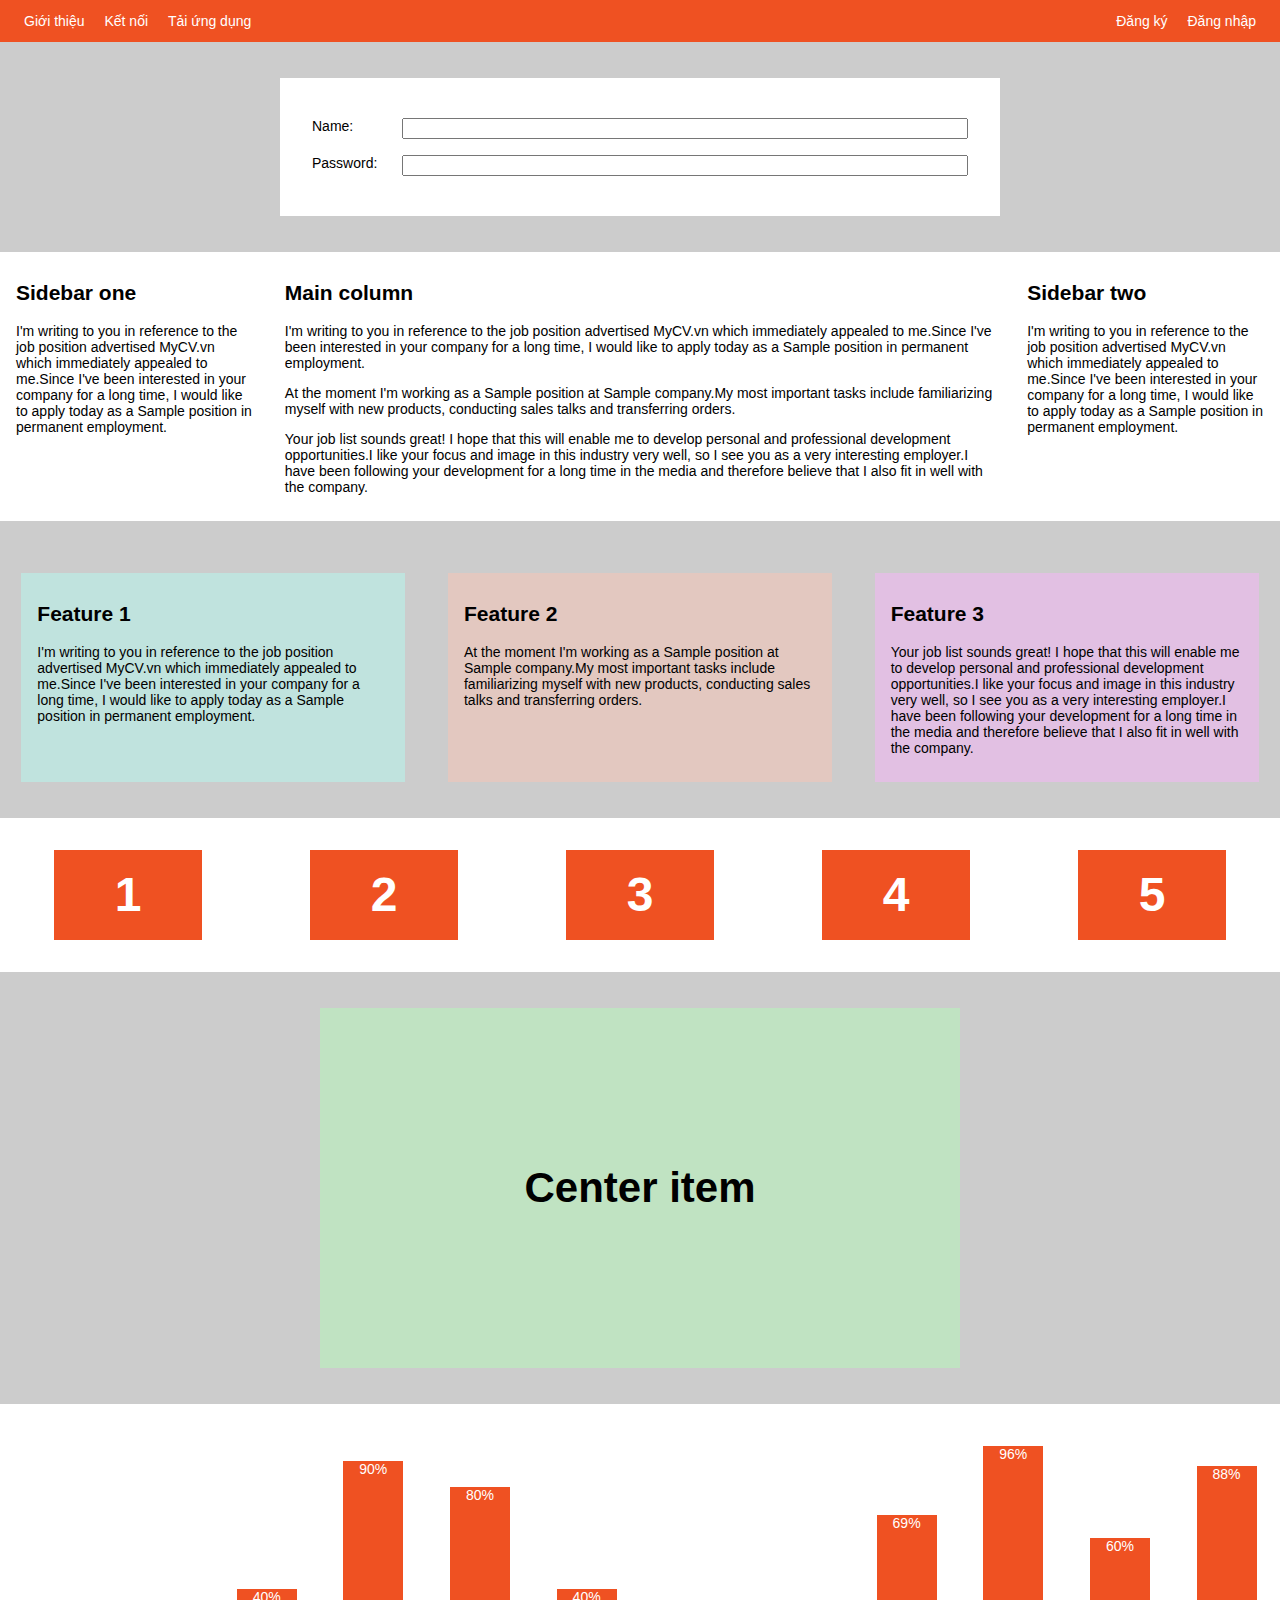
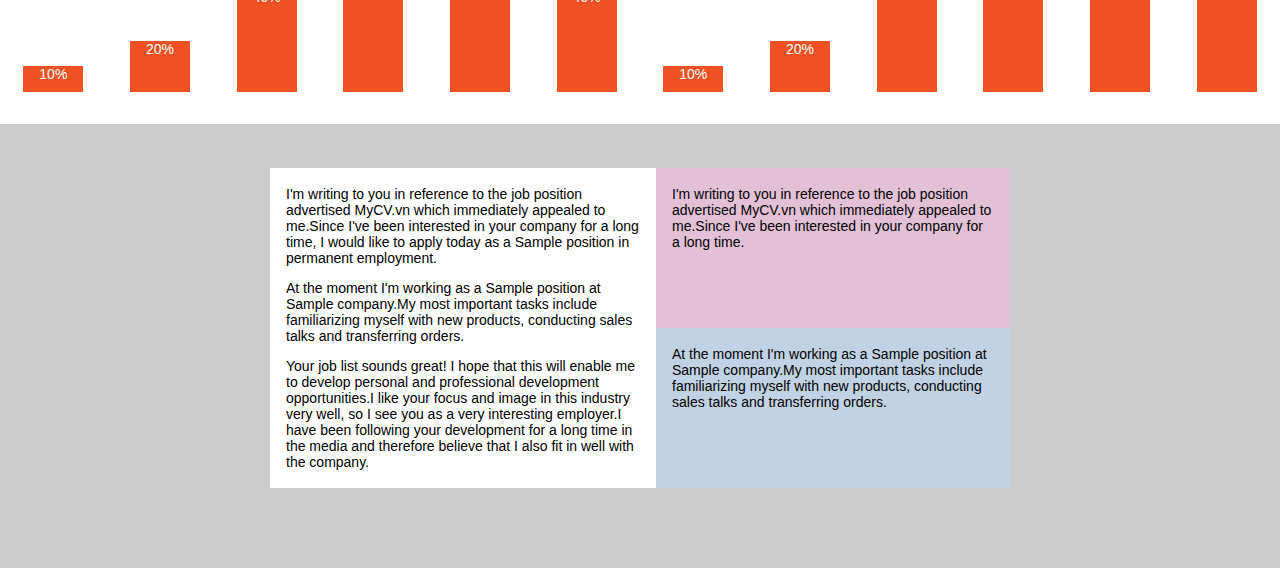
<file: flexBox/index_done.html>
<!DOCTYPE html>
<html>
    <head>
        <title>F8 - Shop</title>
        <meta charset="utf-8">
        <link rel="stylesheet" href="./style_done.css">
    </head>
    
    <body>
        <!-- Navbar -->
        <div class="nav">
            <ul class="nav-list">
                <li class="nav-item">Giới thiệu</li>
                <li class="nav-item">Kết nối</li>
                <li class="nav-item">Tải ứng dụng</li>
            </ul>
            <ul class="nav-list">
                <li class="nav-item">Đăng ký</li>
                <li class="nav-item">Đăng nhập</li>
            </ul>
        </div>
        
        <!-- Form layout -->
        <div class="form-container">
            <form action="" class="form">
                <div class="form__row">
                    <label class="form__label" for="name">Name:</label>
                    <input class="form__input" type="text" id="name">
                </div>
                <div class="form__row">
                    <label class="form__label" for="password">Password:</label>
                    <input class="form__input" type="password" id="password">
                </div>
            </form>
        </div>

        <!-- Column layout -->
        <div class="column-layout">
            <div class="column-item sidebar-one">
                <h2>Sidebar one</h2>
                <p>I'm writing to you in reference to the job position advertised MyCV.vn which immediately appealed to me.Since I've been interested in your company for a long time, I would like to apply today as a Sample position in permanent employment.</p>
            </div>
            <div class="column-item main-column">
                <h2>Main column</h2>
                <p>I'm writing to you in reference to the job position advertised MyCV.vn which immediately appealed to me.Since I've been interested in your company for a long time, I would like to apply today as a Sample position in permanent employment.</p>
                <p>At the moment I'm working as a Sample position at Sample company.My most important tasks include familiarizing myself with new products, conducting sales talks and transferring orders.</p>
                <p>Your job list sounds great! I hope that this will enable me to develop personal and professional development opportunities.I like your focus and image in this industry very well, so I see you as a very interesting employer.I have been following your development for a long time in the media and therefore believe that I also fit in well with the company.</p>
            </div>
            <div class="column-item sidebar-two">
                <h2>Sidebar two</h2>
                <p>I'm writing to you in reference to the job position advertised MyCV.vn which immediately appealed to me.Since I've been interested in your company for a long time, I would like to apply today as a Sample position in permanent employment.</p>
            </div>
        </div>

        <!-- Feature layout -->
        <div class="feature-layout">
            <div class="feature-item">
                <h2>Feature 1</h2>
                <p>I'm writing to you in reference to the job position advertised MyCV.vn which immediately appealed to me.Since I've been interested in your company for a long time, I would like to apply today as a Sample position in permanent employment.</p>
            </div>
            <div class="feature-item">
                <h2>Feature 2</h2>
                <p>At the moment I'm working as a Sample position at Sample company.My most important tasks include familiarizing myself with new products, conducting sales talks and transferring orders.</p>
            </div>
            <div class="feature-item">
                <h2>Feature 3</h2>
                <p>Your job list sounds great! I hope that this will enable me to develop personal and professional development opportunities.I like your focus and image in this industry very well, so I see you as a very interesting employer.I have been following your development for a long time in the media and therefore believe that I also fit in well with the company.</p>
            </div>
        </div>

        <!-- Wrap layout -->
        <div class="wrap-layout">
            <div class="wrap-layout__item">1</div>
            <div class="wrap-layout__item">2</div>
            <div class="wrap-layout__item">3</div>
            <div class="wrap-layout__item">4</div>
            <div class="wrap-layout__item">5</div>
        </div>

        <!-- Center layout -->
        <div class="center-layout">
            <h3 class="center-layout__item">Center item</h3>
        </div>

        <!-- Chart -->
        <div class="chart-layout">
            <div class="chart-layout__item" style="--percent: 10%">10%</div>
            <div class="chart-layout__item" style="--percent: 20%">20%</div>
            <div class="chart-layout__item" style="--percent: 40%">40%</div>
            <div class="chart-layout__item" style="--percent: 90%">90%</div>
            <div class="chart-layout__item" style="--percent: 80%">80%</div>
            <div class="chart-layout__item" style="--percent: 40%">40%</div>
            <div class="chart-layout__item" style="--percent: 10%">10%</div>
            <div class="chart-layout__item" style="--percent: 20%">20%</div>
            <div class="chart-layout__item" style="--percent: 69%">69%</div>
            <div class="chart-layout__item" style="--percent: 96%">96%</div>
            <div class="chart-layout__item" style="--percent: 60%">60%</div>
            <div class="chart-layout__item" style="--percent: 88%">88%</div>
        </div>

        <!-- End -->
        <div class="the-end">
            <div class="the-end__first">
                <p>I'm writing to you in reference to the job position advertised MyCV.vn which immediately appealed to me.Since I've been interested in your company for a long time, I would like to apply today as a Sample position in permanent employment.</p>
                <p>At the moment I'm working as a Sample position at Sample company.My most important tasks include familiarizing myself with new products, conducting sales talks and transferring orders.</p>
                <p>Your job list sounds great! I hope that this will enable me to develop personal and professional development opportunities.I like your focus and image in this industry very well, so I see you as a very interesting employer.I have been following your development for a long time in the media and therefore believe that I also fit in well with the company.</p>
            </div>
            <div class="the-end__second">
                <div class="the-end__second-one">
                    <p>I'm writing to you in reference to the job position advertised MyCV.vn which immediately appealed to me.Since I've been interested in your company for a long time.</p>
                </div>
                <div class="the-end__second-two">
                    <p>At the moment I'm working as a Sample position at Sample company.My most important tasks include familiarizing myself with new products, conducting sales talks and transferring orders.</p>
                </div>
            </div>
        </div>
    </body>
</html>
</file>
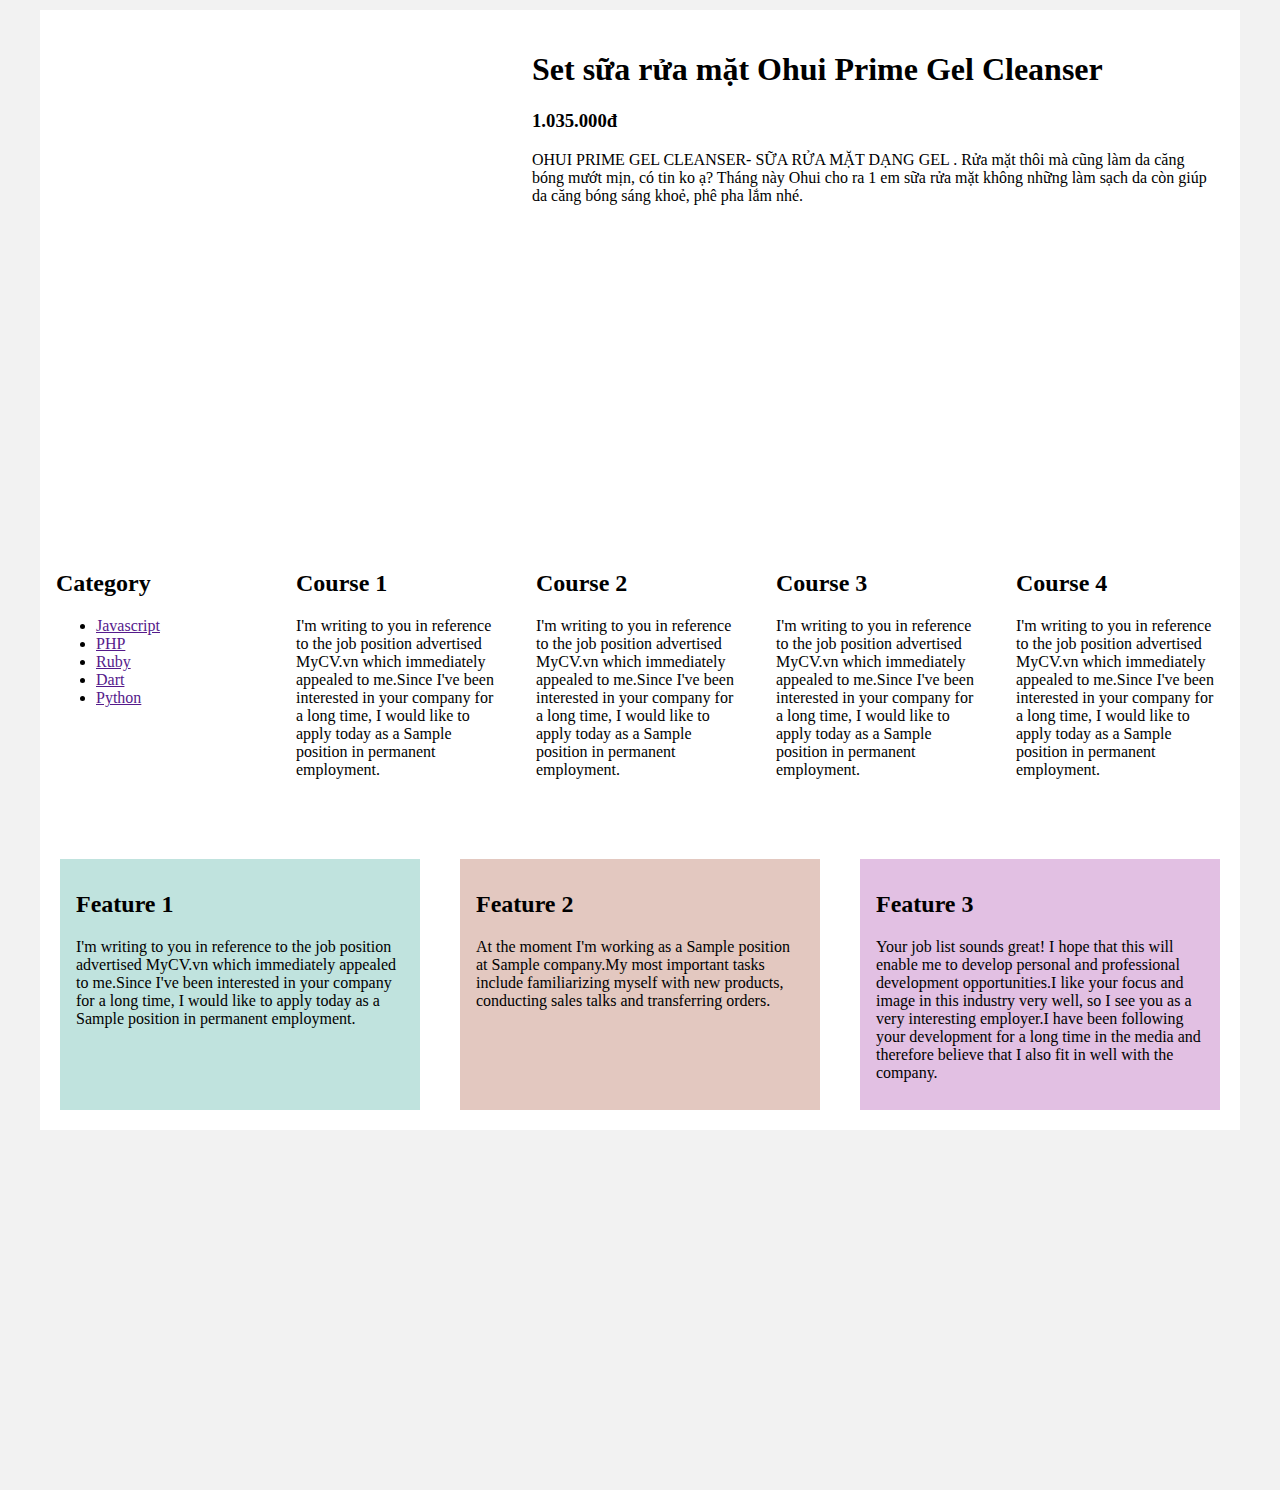
<file: viewport/viewport.html>
<!DOCTYPE html>
<html lang="en">

<head>
    <meta charset="UTF-8">
    <meta name="viewport" content="width=device-width, initial-scale=1.0">
    <title>Document</title>
    <link rel="stylesheet" href="./style.css">
</head>

<body>
    <div class="main">
        <!-- Product -->
        <div class="main__product">
            <div class="main__product-img"
                style="background-image: url(https://cf.shopee.vn/file/21f1fe1e8ee8ff81696ad111ced1530f);"></div>

            <div class="main__product-info">
                <h1 class="main__product-name">
                    Set sữa rửa mặt Ohui Prime Gel Cleanser
                </h1>
                <h3 class="main__product-price">1.035.000đ</h3>
                <p class="main__product-desc">
                    OHUI PRIME GEL CLEANSER- SỮA RỬA MẶT DẠNG GEL .
                    Rửa mặt thôi mà cũng làm da căng bóng mướt mịn, có tin ko ạ?
                    Tháng này Ohui cho ra 1 em sữa rửa mặt không những làm sạch da còn giúp da căng bóng sáng khoẻ, phê
                    pha lắm nhé.
                </p>
            </div>
        </div>

        <!-- Column layout -->
        <div class="column-layout">
            <div class="column-layout__category">
                <h2>Category</h2>
                <ul class="column-layout__list">
                    <li class="column-layout__item">
                        <a href="">Javascript</a>
                    </li>
                    <li class="column-layout__item">
                        <a href="">PHP</a>
                    </li>
                    <li class="column-layout__item">
                        <a href="">Ruby</a>
                    </li>
                    <li class="column-layout__item">
                        <a href="">Dart</a>
                    </li>
                    <li class="column-layout__item">
                        <a href="">Python</a>
                    </li>
                </ul>
            </div>

            <div class="column-layout__container">
                <div class="column-item">
                    <h2>Course 1</h2>
                    <p>I'm writing to you in reference to the job position advertised MyCV.vn which immediately appealed
                        to me.Since I've been interested in your company for a long time, I would like to apply today as
                        a Sample position in permanent employment.</p>
                </div>
                <div class="column-item">
                    <h2>Course 2</h2>
                    <p>I'm writing to you in reference to the job position advertised MyCV.vn which immediately appealed
                        to me.Since I've been interested in your company for a long time, I would like to apply today as
                        a Sample position in permanent employment.</p>
                </div>
                <div class="column-item">
                    <h2>Course 3</h2>
                    <p>I'm writing to you in reference to the job position advertised MyCV.vn which immediately appealed
                        to me.Since I've been interested in your company for a long time, I would like to apply today as
                        a Sample position in permanent employment.</p>
                </div>
                <div class="column-item">
                    <h2>Course 4</h2>
                    <p>I'm writing to you in reference to the job position advertised MyCV.vn which immediately appealed
                        to me.Since I've been interested in your company for a long time, I would like to apply today as
                        a Sample position in permanent employment.</p>
                </div>
            </div>
        </div>

        <!-- Feature layout -->
        <div class="feature-layout">
            <div class="feature-item">
                <h2>Feature 1</h2>
                <p>I'm writing to you in reference to the job position advertised MyCV.vn which immediately appealed to
                    me.Since I've been interested in your company for a long time, I would like to apply today as a
                    Sample position in permanent employment.</p>
            </div>
            <div class="feature-item">
                <h2>Feature 2</h2>
                <p>At the moment I'm working as a Sample position at Sample company.My most important tasks include
                    familiarizing myself with new products, conducting sales talks and transferring orders.</p>
            </div>
            <div class="feature-item">
                <h2>Feature 3</h2>
                <p>Your job list sounds great! I hope that this will enable me to develop personal and professional
                    development opportunities.I like your focus and image in this industry very well, so I see you as a
                    very interesting employer.I have been following your development for a long time in the media and
                    therefore believe that I also fit in well with the company.</p>
            </div>
        </div>
    </div>
</body>

</html>
</file>
<file: flexBox/style.css>
* {
    box-sizing: border-box;
}

html,
body {
    margin: 0;
    padding: 0;
    font-size: 14px;
    font-family: Arial, Helvetica, sans-serif;
}

body {
    background-color: #ccc;
}

/* Navbar */
.nav {
    min-height: 42px;
    background-color: #EF5122;
    display: flex;
    justify-content: space-between;
}

.nav-list {
    padding-left: 0;
    margin: auto 16px;
}

.nav-item {
    color: #fff;
    list-style: none;
    margin: 0 8px;
    display: inline-block;
}

/* Form layout */
.form-container {
    max-width: 720px;
    padding: 32px;
    margin: 36px auto 0 auto;
    background-color: #fff;
}

.form__row {
    padding: 8px 0;
    display: flex;

}

.form__label {
    min-width: 90px;
}

.form__input {
    flex: 1;
}

/* Column layout */
.column-layout {
    margin-top: 36px;
    padding: 12px 0;
    background-color: #fff;
    display: flex;
}

.column-item {
    padding: 0 16px;
}

.sidebar-one {
    flex: 1;
}

.sidebar-two {
    flex: 1;
}

.main-column {
    flex: 3;
}

/* Feature layout */
.feature-layout {
    margin-top: 36px;
    display: flex;
    justify-content: space-around;
    
}

/* PC, Tablet */
@media (min-width: 740px) {
    .feature-layout {
        flex-direction: row;
        
    }
}

.feature-item {
    padding: 12px 16px;
    margin-top: 16px;
    flex-basis: 30%;
}

.feature-item:nth-child(1) {
    background-color: rgb(192, 227, 222);
}

.feature-item:nth-child(2) {
    background-color: rgb(227, 200, 192);
}

.feature-item:nth-child(3) {
    background-color: rgb(226, 192, 227);
}

/* Wrap layout */
.wrap-layout {
    background-color: #fff;
    margin-top: 36px;
    padding: 12px 0 32px 0;
    display: flex;
    justify-content: space-around;
    flex-wrap: wrap;
}

.wrap-layout__item {
    width: 148px;
    height: 90px;
    color: #fff;
    text-align: center;
    line-height: 90px;
    font-size: 48px;
    font-weight: 700;
    margin-top: 20px;
    background-color: #EF5122;
}

/* Center layout */
.center-layout {
    background-color: rgb(192, 227, 194);
    margin: 36px auto 0 auto;
    padding: 32px 0;
    max-width: 640px;
    height: 360px;
    display: flex;
    justify-content: center;
    align-items: center;
}

.center-layout__item {
    font-size: 42px;
    font-weight: 700;
}

/* Chart layout */
.chart-layout {
    margin: 36px auto 0 auto;
    padding: 32px 0;
    height: 320px;
    background-color: #fff;
    display: flex;
    align-items: flex-end;
    justify-content: space-around;
}

@keyframes growth{
    from{
        opacity: 0;
        height: calc(var(--percent) - 50%);
    }
    to{
        height: var(--percent);
        opacity: 1;
    }
}

.chart-layout__item {
    width: 60px;
    color: #fff;
    text-align: center;
    height: var(--percent);
    background-color: #EF5122;
    animation: ease growth 0.4s;
}

/* End */
.the-end {
    margin: 12px auto 48px auto;
    padding: 32px 0;
    max-width: 740px;
    min-height: 360px;
    display: flex;
    
}

.the-end__first {
    padding: 4px 16px;
    background-color: #fff;
    flex: 1;
}

.the-end__second {
    display: flex;
    flex-direction: column;
    flex: 1;
}

.the-end__second-one {
    padding: 4px 16px;
    flex: 1;
    background-color: rgb(227, 192, 214);
}

.the-end__second-two {
    padding: 4px 16px;
    flex: 1;
    background-color: rgb(192, 210, 227);
}
</file>
<file: gridsystem/style.css>
.grid {
    padding: 0;
    width: 100%;
    display: block;
}

body {
    margin: 0;
}

.grid.wide {
    margin: 0 auto;
    max-width: 1200px;
}

.row{
    display: flex;
    flex-wrap: wrap;
}

.container {
    background-color: #ffaa;
    text-align: center;
}

.heading {
    padding: 100px 0;
    font-size: 100px;
}

@media (min-width: 740px) {
    .row{
        margin-left: -8px;
        margin-right: -8px;
    }
}

@media (min-width: 1113px){
    .row{
        margin-left: -12px;
        margin-right: -12px;
    }
}

/*  > PC low resolution */
@media (min-width: 1024px) and (max-width: 1239px) {
    .wide {
        width: 984px;
    }

    .wide.row{
        margin-left: -12px;
        margin-right: -12px;
    }
}

/* for Tablet => PC low resolution */
@media (min-width: 740px) and (max-width: 1023px) {
    .wide {
        width: 644px;
    }
}
</file>
<file: assets/fonts/themify-icons/demo-files/demo.css>
body {
	font: normal 1em/1.5em Arial, Helvetica, sans-serif;
	max-width: 90%;
	margin: 30px auto 0;
}
h1, h3 {
	font-weight: normal;
}
h3 {
	font-size: 1.4;
	text-transform: uppercase;
	letter-spacing: 1px;
}

.icon-section {
	margin: 0 0 3em;
	clear: both;
	overflow: hidden;
}
.icon-container {
	width: 240px; 
	padding: .7em 0;
	float: left; 
	position: relative;
	text-align: left;
}
.icon-container [class^="ti-"], 
.icon-container [class*=" ti-"] {
	color: #000;
	position: absolute;
	margin-top: 3px;
	transition: .3s;
}
.icon-container:hover [class^="ti-"],
.icon-container:hover [class*=" ti-"] {
	font-size: 2.2em;
	margin-top: -5px;
}
.icon-container:hover .icon-name {
	color: #000;
}
.icon-name {
	color: #aaa;
	margin-left: 35px;
	font-size: .8em;
	transition: .3s;
}
.icon-container:hover .icon-name {
	margin-left: 45px;
}
</file>
<file: assets/fonts/themify-icons/themify-icons.css>
@font-face {
	font-family: 'themify';
	src:url('fonts/themify.eot?-fvbane');
	src:url('fonts/themify.eot?#iefix-fvbane') format('embedded-opentype'),
		url('fonts/themify.woff?-fvbane') format('woff'),
		url('fonts/themify.ttf?-fvbane') format('truetype'),
		url('fonts/themify.svg?-fvbane#themify') format('svg');
	font-weight: normal;
	font-style: normal;
}

[class^="ti-"], [class*=" ti-"] {
	font-family: 'themify';
	speak: none;
	font-style: normal;
	font-weight: normal;
	font-variant: normal;
	text-transform: none;
	line-height: 1;

	/* Better Font Rendering =========== */
	-webkit-font-smoothing: antialiased;
	-moz-osx-font-smoothing: grayscale;
}

.ti-wand:before {
	content: "\e600";
}
.ti-volume:before {
	content: "\e601";
}
.ti-user:before {
	content: "\e602";
}
.ti-unlock:before {
	content: "\e603";
}
.ti-unlink:before {
	content: "\e604";
}
.ti-trash:before {
	content: "\e605";
}
.ti-thought:before {
	content: "\e606";
}
.ti-target:before {
	content: "\e607";
}
.ti-tag:before {
	content: "\e608";
}
.ti-tablet:before {
	content: "\e609";
}
.ti-star:before {
	content: "\e60a";
}
.ti-spray:before {
	content: "\e60b";
}
.ti-signal:before {
	content: "\e60c";
}
.ti-shopping-cart:before {
	content: "\e60d";
}
.ti-shopping-cart-full:before {
	content: "\e60e";
}
.ti-settings:before {
	content: "\e60f";
}
.ti-search:before {
	content: "\e610";
}
.ti-zoom-in:before {
	content: "\e611";
}
.ti-zoom-out:before {
	content: "\e612";
}
.ti-cut:before {
	content: "\e613";
}
.ti-ruler:before {
	content: "\e614";
}
.ti-ruler-pencil:before {
	content: "\e615";
}
.ti-ruler-alt:before {
	content: "\e616";
}
.ti-bookmark:before {
	content: "\e617";
}
.ti-bookmark-alt:before {
	content: "\e618";
}
.ti-reload:before {
	content: "\e619";
}
.ti-plus:before {
	content: "\e61a";
}
.ti-pin:before {
	content: "\e61b";
}
.ti-pencil:before {
	content: "\e61c";
}
.ti-pencil-alt:before {
	content: "\e61d";
}
.ti-paint-roller:before {
	content: "\e61e";
}
.ti-paint-bucket:before {
	content: "\e61f";
}
.ti-na:before {
	content: "\e620";
}
.ti-mobile:before {
	content: "\e621";
}
.ti-minus:before {
	content: "\e622";
}
.ti-medall:before {
	content: "\e623";
}
.ti-medall-alt:before {
	content: "\e624";
}
.ti-marker:before {
	content: "\e625";
}
.ti-marker-alt:before {
	content: "\e626";
}
.ti-arrow-up:before {
	content: "\e627";
}
.ti-arrow-right:before {
	content: "\e628";
}
.ti-arrow-left:before {
	content: "\e629";
}
.ti-arrow-down:before {
	content: "\e62a";
}
.ti-lock:before {
	content: "\e62b";
}
.ti-location-arrow:before {
	content: "\e62c";
}
.ti-link:before {
	content: "\e62d";
}
.ti-layout:before {
	content: "\e62e";
}
.ti-layers:before {
	content: "\e62f";
}
.ti-layers-alt:before {
	content: "\e630";
}
.ti-key:before {
	content: "\e631";
}
.ti-import:before {
	content: "\e632";
}
.ti-image:before {
	content: "\e633";
}
.ti-heart:before {
	content: "\e634";
}
.ti-heart-broken:before {
	content: "\e635";
}
.ti-hand-stop:before {
	content: "\e636";
}
.ti-hand-open:before {
	content: "\e637";
}
.ti-hand-drag:before {
	content: "\e638";
}
.ti-folder:before {
	content: "\e639";
}
.ti-flag:before {
	content: "\e63a";
}
.ti-flag-alt:before {
	content: "\e63b";
}
.ti-flag-alt-2:before {
	content: "\e63c";
}
.ti-eye:before {
	content: "\e63d";
}
.ti-export:before {
	content: "\e63e";
}
.ti-exchange-vertical:before {
	content: "\e63f";
}
.ti-desktop:before {
	content: "\e640";
}
.ti-cup:before {
	content: "\e641";
}
.ti-crown:before {
	content: "\e642";
}
.ti-comments:before {
	content: "\e643";
}
.ti-comment:before {
	content: "\e644";
}
.ti-comment-alt:before {
	content: "\e645";
}
.ti-close:before {
	content: "\e646";
}
.ti-clip:before {
	content: "\e647";
}
.ti-angle-up:before {
	content: "\e648";
}
.ti-angle-right:before {
	content: "\e649";
}
.ti-angle-left:before {
	content: "\e64a";
}
.ti-angle-down:before {
	content: "\e64b";
}
.ti-check:before {
	content: "\e64c";
}
.ti-check-box:before {
	content: "\e64d";
}
.ti-camera:before {
	content: "\e64e";
}
.ti-announcement:before {
	content: "\e64f";
}
.ti-brush:before {
	content: "\e650";
}
.ti-briefcase:before {
	content: "\e651";
}
.ti-bolt:before {
	content: "\e652";
}
.ti-bolt-alt:before {
	content: "\e653";
}
.ti-blackboard:before {
	content: "\e654";
}
.ti-bag:before {
	content: "\e655";
}
.ti-move:before {
	content: "\e656";
}
.ti-arrows-vertical:before {
	content: "\e657";
}
.ti-arrows-horizontal:before {
	content: "\e658";
}
.ti-fullscreen:before {
	content: "\e659";
}
.ti-arrow-top-right:before {
	content: "\e65a";
}
.ti-arrow-top-left:before {
	content: "\e65b";
}
.ti-arrow-circle-up:before {
	content: "\e65c";
}
.ti-arrow-circle-right:before {
	content: "\e65d";
}
.ti-arrow-circle-left:before {
	content: "\e65e";
}
.ti-arrow-circle-down:before {
	content: "\e65f";
}
.ti-angle-double-up:before {
	content: "\e660";
}
.ti-angle-double-right:before {
	content: "\e661";
}
.ti-angle-double-left:before {
	content: "\e662";
}
.ti-angle-double-down:before {
	content: "\e663";
}
.ti-zip:before {
	content: "\e664";
}
.ti-world:before {
	content: "\e665";
}
.ti-wheelchair:before {
	content: "\e666";
}
.ti-view-list:before {
	content: "\e667";
}
.ti-view-list-alt:before {
	content: "\e668";
}
.ti-view-grid:before {
	content: "\e669";
}
.ti-uppercase:before {
	content: "\e66a";
}
.ti-upload:before {
	content: "\e66b";
}
.ti-underline:before {
	content: "\e66c";
}
.ti-truck:before {
	content: "\e66d";
}
.ti-timer:before {
	content: "\e66e";
}
.ti-ticket:before {
	content: "\e66f";
}
.ti-thumb-up:before {
	content: "\e670";
}
.ti-thumb-down:before {
	content: "\e671";
}
.ti-text:before {
	content: "\e672";
}
.ti-stats-up:before {
	content: "\e673";
}
.ti-stats-down:before {
	content: "\e674";
}
.ti-split-v:before {
	content: "\e675";
}
.ti-split-h:before {
	content: "\e676";
}
.ti-smallcap:before {
	content: "\e677";
}
.ti-shine:before {
	content: "\e678";
}
.ti-shift-right:before {
	content: "\e679";
}
.ti-shift-left:before {
	content: "\e67a";
}
.ti-shield:before {
	content: "\e67b";
}
.ti-notepad:before {
	content: "\e67c";
}
.ti-server:before {
	content: "\e67d";
}
.ti-quote-right:before {
	content: "\e67e";
}
.ti-quote-left:before {
	content: "\e67f";
}
.ti-pulse:before {
	content: "\e680";
}
.ti-printer:before {
	content: "\e681";
}
.ti-power-off:before {
	content: "\e682";
}
.ti-plug:before {
	content: "\e683";
}
.ti-pie-chart:before {
	content: "\e684";
}
.ti-paragraph:before {
	content: "\e685";
}
.ti-panel:before {
	content: "\e686";
}
.ti-package:before {
	content: "\e687";
}
.ti-music:before {
	content: "\e688";
}
.ti-music-alt:before {
	content: "\e689";
}
.ti-mouse:before {
	content: "\e68a";
}
.ti-mouse-alt:before {
	content: "\e68b";
}
.ti-money:before {
	content: "\e68c";
}
.ti-microphone:before {
	content: "\e68d";
}
.ti-menu:before {
	content: "\e68e";
}
.ti-menu-alt:before {
	content: "\e68f";
}
.ti-map:before {
	content: "\e690";
}
.ti-map-alt:before {
	content: "\e691";
}
.ti-loop:before {
	content: "\e692";
}
.ti-location-pin:before {
	content: "\e693";
}
.ti-list:before {
	content: "\e694";
}
.ti-light-bulb:before {
	content: "\e695";
}
.ti-Italic:before {
	content: "\e696";
}
.ti-info:before {
	content: "\e697";
}
.ti-infinite:before {
	content: "\e698";
}
.ti-id-badge:before {
	content: "\e699";
}
.ti-hummer:before {
	content: "\e69a";
}
.ti-home:before {
	content: "\e69b";
}
.ti-help:before {
	content: "\e69c";
}
.ti-headphone:before {
	content: "\e69d";
}
.ti-harddrives:before {
	content: "\e69e";
}
.ti-harddrive:before {
	content: "\e69f";
}
.ti-gift:before {
	content: "\e6a0";
}
.ti-game:before {
	content: "\e6a1";
}
.ti-filter:before {
	content: "\e6a2";
}
.ti-files:before {
	content: "\e6a3";
}
.ti-file:before {
	content: "\e6a4";
}
.ti-eraser:before {
	content: "\e6a5";
}
.ti-envelope:before {
	content: "\e6a6";
}
.ti-download:before {
	content: "\e6a7";
}
.ti-direction:before {
	content: "\e6a8";
}
.ti-direction-alt:before {
	content: "\e6a9";
}
.ti-dashboard:before {
	content: "\e6aa";
}
.ti-control-stop:before {
	content: "\e6ab";
}
.ti-control-shuffle:before {
	content: "\e6ac";
}
.ti-control-play:before {
	content: "\e6ad";
}
.ti-control-pause:before {
	content: "\e6ae";
}
.ti-control-forward:before {
	content: "\e6af";
}
.ti-control-backward:before {
	content: "\e6b0";
}
.ti-cloud:before {
	content: "\e6b1";
}
.ti-cloud-up:before {
	content: "\e6b2";
}
.ti-cloud-down:before {
	content: "\e6b3";
}
.ti-clipboard:before {
	content: "\e6b4";
}
.ti-car:before {
	content: "\e6b5";
}
.ti-calendar:before {
	content: "\e6b6";
}
.ti-book:before {
	content: "\e6b7";
}
.ti-bell:before {
	content: "\e6b8";
}
.ti-basketball:before {
	content: "\e6b9";
}
.ti-bar-chart:before {
	content: "\e6ba";
}
.ti-bar-chart-alt:before {
	content: "\e6bb";
}
.ti-back-right:before {
	content: "\e6bc";
}
.ti-back-left:before {
	content: "\e6bd";
}
.ti-arrows-corner:before {
	content: "\e6be";
}
.ti-archive:before {
	content: "\e6bf";
}
.ti-anchor:before {
	content: "\e6c0";
}
.ti-align-right:before {
	content: "\e6c1";
}
.ti-align-left:before {
	content: "\e6c2";
}
.ti-align-justify:before {
	content: "\e6c3";
}
.ti-align-center:before {
	content: "\e6c4";
}
.ti-alert:before {
	content: "\e6c5";
}
.ti-alarm-clock:before {
	content: "\e6c6";
}
.ti-agenda:before {
	content: "\e6c7";
}
.ti-write:before {
	content: "\e6c8";
}
.ti-window:before {
	content: "\e6c9";
}
.ti-widgetized:before {
	content: "\e6ca";
}
.ti-widget:before {
	content: "\e6cb";
}
.ti-widget-alt:before {
	content: "\e6cc";
}
.ti-wallet:before {
	content: "\e6cd";
}
.ti-video-clapper:before {
	content: "\e6ce";
}
.ti-video-camera:before {
	content: "\e6cf";
}
.ti-vector:before {
	content: "\e6d0";
}
.ti-themify-logo:before {
	content: "\e6d1";
}
.ti-themify-favicon:before {
	content: "\e6d2";
}
.ti-themify-favicon-alt:before {
	content: "\e6d3";
}
.ti-support:before {
	content: "\e6d4";
}
.ti-stamp:before {
	content: "\e6d5";
}
.ti-split-v-alt:before {
	content: "\e6d6";
}
.ti-slice:before {
	content: "\e6d7";
}
.ti-shortcode:before {
	content: "\e6d8";
}
.ti-shift-right-alt:before {
	content: "\e6d9";
}
.ti-shift-left-alt:before {
	content: "\e6da";
}
.ti-ruler-alt-2:before {
	content: "\e6db";
}
.ti-receipt:before {
	content: "\e6dc";
}
.ti-pin2:before {
	content: "\e6dd";
}
.ti-pin-alt:before {
	content: "\e6de";
}
.ti-pencil-alt2:before {
	content: "\e6df";
}
.ti-palette:before {
	content: "\e6e0";
}
.ti-more:before {
	content: "\e6e1";
}
.ti-more-alt:before {
	content: "\e6e2";
}
.ti-microphone-alt:before {
	content: "\e6e3";
}
.ti-magnet:before {
	content: "\e6e4";
}
.ti-line-double:before {
	content: "\e6e5";
}
.ti-line-dotted:before {
	content: "\e6e6";
}
.ti-line-dashed:before {
	content: "\e6e7";
}
.ti-layout-width-full:before {
	content: "\e6e8";
}
.ti-layout-width-default:before {
	content: "\e6e9";
}
.ti-layout-width-default-alt:before {
	content: "\e6ea";
}
.ti-layout-tab:before {
	content: "\e6eb";
}
.ti-layout-tab-window:before {
	content: "\e6ec";
}
.ti-layout-tab-v:before {
	content: "\e6ed";
}
.ti-layout-tab-min:before {
	content: "\e6ee";
}
.ti-layout-slider:before {
	content: "\e6ef";
}
.ti-layout-slider-alt:before {
	content: "\e6f0";
}
.ti-layout-sidebar-right:before {
	content: "\e6f1";
}
.ti-layout-sidebar-none:before {
	content: "\e6f2";
}
.ti-layout-sidebar-left:before {
	content: "\e6f3";
}
.ti-layout-placeholder:before {
	content: "\e6f4";
}
.ti-layout-menu:before {
	content: "\e6f5";
}
.ti-layout-menu-v:before {
	content: "\e6f6";
}
.ti-layout-menu-separated:before {
	content: "\e6f7";
}
.ti-layout-menu-full:before {
	content: "\e6f8";
}
.ti-layout-media-right-alt:before {
	content: "\e6f9";
}
.ti-layout-media-right:before {
	content: "\e6fa";
}
.ti-layout-media-overlay:before {
	content: "\e6fb";
}
.ti-layout-media-overlay-alt:before {
	content: "\e6fc";
}
.ti-layout-media-overlay-alt-2:before {
	content: "\e6fd";
}
.ti-layout-media-left-alt:before {
	content: "\e6fe";
}
.ti-layout-media-left:before {
	content: "\e6ff";
}
.ti-layout-media-center-alt:before {
	content: "\e700";
}
.ti-layout-media-center:before {
	content: "\e701";
}
.ti-layout-list-thumb:before {
	content: "\e702";
}
.ti-layout-list-thumb-alt:before {
	content: "\e703";
}
.ti-layout-list-post:before {
	content: "\e704";
}
.ti-layout-list-large-image:before {
	content: "\e705";
}
.ti-layout-line-solid:before {
	content: "\e706";
}
.ti-layout-grid4:before {
	content: "\e707";
}
.ti-layout-grid3:before {
	content: "\e708";
}
.ti-layout-grid2:before {
	content: "\e709";
}
.ti-layout-grid2-thumb:before {
	content: "\e70a";
}
.ti-layout-cta-right:before {
	content: "\e70b";
}
.ti-layout-cta-left:before {
	content: "\e70c";
}
.ti-layout-cta-center:before {
	content: "\e70d";
}
.ti-layout-cta-btn-right:before {
	content: "\e70e";
}
.ti-layout-cta-btn-left:before {
	content: "\e70f";
}
.ti-layout-column4:before {
	content: "\e710";
}
.ti-layout-column3:before {
	content: "\e711";
}
.ti-layout-column2:before {
	content: "\e712";
}
.ti-layout-accordion-separated:before {
	content: "\e713";
}
.ti-layout-accordion-merged:before {
	content: "\e714";
}
.ti-layout-accordion-list:before {
	content: "\e715";
}
.ti-ink-pen:before {
	content: "\e716";
}
.ti-info-alt:before {
	content: "\e717";
}
.ti-help-alt:before {
	content: "\e718";
}
.ti-headphone-alt:before {
	content: "\e719";
}
.ti-hand-point-up:before {
	content: "\e71a";
}
.ti-hand-point-right:before {
	content: "\e71b";
}
.ti-hand-point-left:before {
	content: "\e71c";
}
.ti-hand-point-down:before {
	content: "\e71d";
}
.ti-gallery:before {
	content: "\e71e";
}
.ti-face-smile:before {
	content: "\e71f";
}
.ti-face-sad:before {
	content: "\e720";
}
.ti-credit-card:before {
	content: "\e721";
}
.ti-control-skip-forward:before {
	content: "\e722";
}
.ti-control-skip-backward:before {
	content: "\e723";
}
.ti-control-record:before {
	content: "\e724";
}
.ti-control-eject:before {
	content: "\e725";
}
.ti-comments-smiley:before {
	content: "\e726";
}
.ti-brush-alt:before {
	content: "\e727";
}
.ti-youtube:before {
	content: "\e728";
}
.ti-vimeo:before {
	content: "\e729";
}
.ti-twitter:before {
	content: "\e72a";
}
.ti-time:before {
	content: "\e72b";
}
.ti-tumblr:before {
	content: "\e72c";
}
.ti-skype:before {
	content: "\e72d";
}
.ti-share:before {
	content: "\e72e";
}
.ti-share-alt:before {
	content: "\e72f";
}
.ti-rocket:before {
	content: "\e730";
}
.ti-pinterest:before {
	content: "\e731";
}
.ti-new-window:before {
	content: "\e732";
}
.ti-microsoft:before {
	content: "\e733";
}
.ti-list-ol:before {
	content: "\e734";
}
.ti-linkedin:before {
	content: "\e735";
}
.ti-layout-sidebar-2:before {
	content: "\e736";
}
.ti-layout-grid4-alt:before {
	content: "\e737";
}
.ti-layout-grid3-alt:before {
	content: "\e738";
}
.ti-layout-grid2-alt:before {
	content: "\e739";
}
.ti-layout-column4-alt:before {
	content: "\e73a";
}
.ti-layout-column3-alt:before {
	content: "\e73b";
}
.ti-layout-column2-alt:before {
	content: "\e73c";
}
.ti-instagram:before {
	content: "\e73d";
}
.ti-google:before {
	content: "\e73e";
}
.ti-github:before {
	content: "\e73f";
}
.ti-flickr:before {
	content: "\e740";
}
.ti-facebook:before {
	content: "\e741";
}
.ti-dropbox:before {
	content: "\e742";
}
.ti-dribbble:before {
	content: "\e743";
}
.ti-apple:before {
	content: "\e744";
}
.ti-android:before {
	content: "\e745";
}
.ti-save:before {
	content: "\e746";
}
.ti-save-alt:before {
	content: "\e747";
}
.ti-yahoo:before {
	content: "\e748";
}
.ti-wordpress:before {
	content: "\e749";
}
.ti-vimeo-alt:before {
	content: "\e74a";
}
.ti-twitter-alt:before {
	content: "\e74b";
}
.ti-tumblr-alt:before {
	content: "\e74c";
}
.ti-trello:before {
	content: "\e74d";
}
.ti-stack-overflow:before {
	content: "\e74e";
}
.ti-soundcloud:before {
	content: "\e74f";
}
.ti-sharethis:before {
	content: "\e750";
}
.ti-sharethis-alt:before {
	content: "\e751";
}
.ti-reddit:before {
	content: "\e752";
}
.ti-pinterest-alt:before {
	content: "\e753";
}
.ti-microsoft-alt:before {
	content: "\e754";
}
.ti-linux:before {
	content: "\e755";
}
.ti-jsfiddle:before {
	content: "\e756";
}
.ti-joomla:before {
	content: "\e757";
}
.ti-html5:before {
	content: "\e758";
}
.ti-flickr-alt:before {
	content: "\e759";
}
.ti-email:before {
	content: "\e75a";
}
.ti-drupal:before {
	content: "\e75b";
}
.ti-dropbox-alt:before {
	content: "\e75c";
}
.ti-css3:before {
	content: "\e75d";
}
.ti-rss:before {
	content: "\e75e";
}
.ti-rss-alt:before {
	content: "\e75f";
}
</file>
<file: assets/fonts/themify-icons/ie7/ie7.css>
.ti-wand {
	*zoom: expression(this.runtimeStyle['zoom'] = '1', this.innerHTML = '&#xe600;');
}
.ti-volume {
	*zoom: expression(this.runtimeStyle['zoom'] = '1', this.innerHTML = '&#xe601;');
}
.ti-user {
	*zoom: expression(this.runtimeStyle['zoom'] = '1', this.innerHTML = '&#xe602;');
}
.ti-unlock {
	*zoom: expression(this.runtimeStyle['zoom'] = '1', this.innerHTML = '&#xe603;');
}
.ti-unlink {
	*zoom: expression(this.runtimeStyle['zoom'] = '1', this.innerHTML = '&#xe604;');
}
.ti-trash {
	*zoom: expression(this.runtimeStyle['zoom'] = '1', this.innerHTML = '&#xe605;');
}
.ti-thought {
	*zoom: expression(this.runtimeStyle['zoom'] = '1', this.innerHTML = '&#xe606;');
}
.ti-target {
	*zoom: expression(this.runtimeStyle['zoom'] = '1', this.innerHTML = '&#xe607;');
}
.ti-tag {
	*zoom: expression(this.runtimeStyle['zoom'] = '1', this.innerHTML = '&#xe608;');
}
.ti-tablet {
	*zoom: expression(this.runtimeStyle['zoom'] = '1', this.innerHTML = '&#xe609;');
}
.ti-star {
	*zoom: expression(this.runtimeStyle['zoom'] = '1', this.innerHTML = '&#xe60a;');
}
.ti-spray {
	*zoom: expression(this.runtimeStyle['zoom'] = '1', this.innerHTML = '&#xe60b;');
}
.ti-signal {
	*zoom: expression(this.runtimeStyle['zoom'] = '1', this.innerHTML = '&#xe60c;');
}
.ti-shopping-cart {
	*zoom: expression(this.runtimeStyle['zoom'] = '1', this.innerHTML = '&#xe60d;');
}
.ti-shopping-cart-full {
	*zoom: expression(this.runtimeStyle['zoom'] = '1', this.innerHTML = '&#xe60e;');
}
.ti-settings {
	*zoom: expression(this.runtimeStyle['zoom'] = '1', this.innerHTML = '&#xe60f;');
}
.ti-search {
	*zoom: expression(this.runtimeStyle['zoom'] = '1', this.innerHTML = '&#xe610;');
}
.ti-zoom-in {
	*zoom: expression(this.runtimeStyle['zoom'] = '1', this.innerHTML = '&#xe611;');
}
.ti-zoom-out {
	*zoom: expression(this.runtimeStyle['zoom'] = '1', this.innerHTML = '&#xe612;');
}
.ti-cut {
	*zoom: expression(this.runtimeStyle['zoom'] = '1', this.innerHTML = '&#xe613;');
}
.ti-ruler {
	*zoom: expression(this.runtimeStyle['zoom'] = '1', this.innerHTML = '&#xe614;');
}
.ti-ruler-pencil {
	*zoom: expression(this.runtimeStyle['zoom'] = '1', this.innerHTML = '&#xe615;');
}
.ti-ruler-alt {
	*zoom: expression(this.runtimeStyle['zoom'] = '1', this.innerHTML = '&#xe616;');
}
.ti-bookmark {
	*zoom: expression(this.runtimeStyle['zoom'] = '1', this.innerHTML = '&#xe617;');
}
.ti-bookmark-alt {
	*zoom: expression(this.runtimeStyle['zoom'] = '1', this.innerHTML = '&#xe618;');
}
.ti-reload {
	*zoom: expression(this.runtimeStyle['zoom'] = '1', this.innerHTML = '&#xe619;');
}
.ti-plus {
	*zoom: expression(this.runtimeStyle['zoom'] = '1', this.innerHTML = '&#xe61a;');
}
.ti-pin {
	*zoom: expression(this.runtimeStyle['zoom'] = '1', this.innerHTML = '&#xe61b;');
}
.ti-pencil {
	*zoom: expression(this.runtimeStyle['zoom'] = '1', this.innerHTML = '&#xe61c;');
}
.ti-pencil-alt {
	*zoom: expression(this.runtimeStyle['zoom'] = '1', this.innerHTML = '&#xe61d;');
}
.ti-paint-roller {
	*zoom: expression(this.runtimeStyle['zoom'] = '1', this.innerHTML = '&#xe61e;');
}
.ti-paint-bucket {
	*zoom: expression(this.runtimeStyle['zoom'] = '1', this.innerHTML = '&#xe61f;');
}
.ti-na {
	*zoom: expression(this.runtimeStyle['zoom'] = '1', this.innerHTML = '&#xe620;');
}
.ti-mobile {
	*zoom: expression(this.runtimeStyle['zoom'] = '1', this.innerHTML = '&#xe621;');
}
.ti-minus {
	*zoom: expression(this.runtimeStyle['zoom'] = '1', this.innerHTML = '&#xe622;');
}
.ti-medall {
	*zoom: expression(this.runtimeStyle['zoom'] = '1', this.innerHTML = '&#xe623;');
}
.ti-medall-alt {
	*zoom: expression(this.runtimeStyle['zoom'] = '1', this.innerHTML = '&#xe624;');
}
.ti-marker {
	*zoom: expression(this.runtimeStyle['zoom'] = '1', this.innerHTML = '&#xe625;');
}
.ti-marker-alt {
	*zoom: expression(this.runtimeStyle['zoom'] = '1', this.innerHTML = '&#xe626;');
}
.ti-arrow-up {
	*zoom: expression(this.runtimeStyle['zoom'] = '1', this.innerHTML = '&#xe627;');
}
.ti-arrow-right {
	*zoom: expression(this.runtimeStyle['zoom'] = '1', this.innerHTML = '&#xe628;');
}
.ti-arrow-left {
	*zoom: expression(this.runtimeStyle['zoom'] = '1', this.innerHTML = '&#xe629;');
}
.ti-arrow-down {
	*zoom: expression(this.runtimeStyle['zoom'] = '1', this.innerHTML = '&#xe62a;');
}
.ti-lock {
	*zoom: expression(this.runtimeStyle['zoom'] = '1', this.innerHTML = '&#xe62b;');
}
.ti-location-arrow {
	*zoom: expression(this.runtimeStyle['zoom'] = '1', this.innerHTML = '&#xe62c;');
}
.ti-link {
	*zoom: expression(this.runtimeStyle['zoom'] = '1', this.innerHTML = '&#xe62d;');
}
.ti-layout {
	*zoom: expression(this.runtimeStyle['zoom'] = '1', this.innerHTML = '&#xe62e;');
}
.ti-layers {
	*zoom: expression(this.runtimeStyle['zoom'] = '1', this.innerHTML = '&#xe62f;');
}
.ti-layers-alt {
	*zoom: expression(this.runtimeStyle['zoom'] = '1', this.innerHTML = '&#xe630;');
}
.ti-key {
	*zoom: expression(this.runtimeStyle['zoom'] = '1', this.innerHTML = '&#xe631;');
}
.ti-import {
	*zoom: expression(this.runtimeStyle['zoom'] = '1', this.innerHTML = '&#xe632;');
}
.ti-image {
	*zoom: expression(this.runtimeStyle['zoom'] = '1', this.innerHTML = '&#xe633;');
}
.ti-heart {
	*zoom: expression(this.runtimeStyle['zoom'] = '1', this.innerHTML = '&#xe634;');
}
.ti-heart-broken {
	*zoom: expression(this.runtimeStyle['zoom'] = '1', this.innerHTML = '&#xe635;');
}
.ti-hand-stop {
	*zoom: expression(this.runtimeStyle['zoom'] = '1', this.innerHTML = '&#xe636;');
}
.ti-hand-open {
	*zoom: expression(this.runtimeStyle['zoom'] = '1', this.innerHTML = '&#xe637;');
}
.ti-hand-drag {
	*zoom: expression(this.runtimeStyle['zoom'] = '1', this.innerHTML = '&#xe638;');
}
.ti-folder {
	*zoom: expression(this.runtimeStyle['zoom'] = '1', this.innerHTML = '&#xe639;');
}
.ti-flag {
	*zoom: expression(this.runtimeStyle['zoom'] = '1', this.innerHTML = '&#xe63a;');
}
.ti-flag-alt {
	*zoom: expression(this.runtimeStyle['zoom'] = '1', this.innerHTML = '&#xe63b;');
}
.ti-flag-alt-2 {
	*zoom: expression(this.runtimeStyle['zoom'] = '1', this.innerHTML = '&#xe63c;');
}
.ti-eye {
	*zoom: expression(this.runtimeStyle['zoom'] = '1', this.innerHTML = '&#xe63d;');
}
.ti-export {
	*zoom: expression(this.runtimeStyle['zoom'] = '1', this.innerHTML = '&#xe63e;');
}
.ti-exchange-vertical {
	*zoom: expression(this.runtimeStyle['zoom'] = '1', this.innerHTML = '&#xe63f;');
}
.ti-desktop {
	*zoom: expression(this.runtimeStyle['zoom'] = '1', this.innerHTML = '&#xe640;');
}
.ti-cup {
	*zoom: expression(this.runtimeStyle['zoom'] = '1', this.innerHTML = '&#xe641;');
}
.ti-crown {
	*zoom: expression(this.runtimeStyle['zoom'] = '1', this.innerHTML = '&#xe642;');
}
.ti-comments {
	*zoom: expression(this.runtimeStyle['zoom'] = '1', this.innerHTML = '&#xe643;');
}
.ti-comment {
	*zoom: expression(this.runtimeStyle['zoom'] = '1', this.innerHTML = '&#xe644;');
}
.ti-comment-alt {
	*zoom: expression(this.runtimeStyle['zoom'] = '1', this.innerHTML = '&#xe645;');
}
.ti-close {
	*zoom: expression(this.runtimeStyle['zoom'] = '1', this.innerHTML = '&#xe646;');
}
.ti-clip {
	*zoom: expression(this.runtimeStyle['zoom'] = '1', this.innerHTML = '&#xe647;');
}
.ti-angle-up {
	*zoom: expression(this.runtimeStyle['zoom'] = '1', this.innerHTML = '&#xe648;');
}
.ti-angle-right {
	*zoom: expression(this.runtimeStyle['zoom'] = '1', this.innerHTML = '&#xe649;');
}
.ti-angle-left {
	*zoom: expression(this.runtimeStyle['zoom'] = '1', this.innerHTML = '&#xe64a;');
}
.ti-angle-down {
	*zoom: expression(this.runtimeStyle['zoom'] = '1', this.innerHTML = '&#xe64b;');
}
.ti-check {
	*zoom: expression(this.runtimeStyle['zoom'] = '1', this.innerHTML = '&#xe64c;');
}
.ti-check-box {
	*zoom: expression(this.runtimeStyle['zoom'] = '1', this.innerHTML = '&#xe64d;');
}
.ti-camera {
	*zoom: expression(this.runtimeStyle['zoom'] = '1', this.innerHTML = '&#xe64e;');
}
.ti-announcement {
	*zoom: expression(this.runtimeStyle['zoom'] = '1', this.innerHTML = '&#xe64f;');
}
.ti-brush {
	*zoom: expression(this.runtimeStyle['zoom'] = '1', this.innerHTML = '&#xe650;');
}
.ti-briefcase {
	*zoom: expression(this.runtimeStyle['zoom'] = '1', this.innerHTML = '&#xe651;');
}
.ti-bolt {
	*zoom: expression(this.runtimeStyle['zoom'] = '1', this.innerHTML = '&#xe652;');
}
.ti-bolt-alt {
	*zoom: expression(this.runtimeStyle['zoom'] = '1', this.innerHTML = '&#xe653;');
}
.ti-blackboard {
	*zoom: expression(this.runtimeStyle['zoom'] = '1', this.innerHTML = '&#xe654;');
}
.ti-bag {
	*zoom: expression(this.runtimeStyle['zoom'] = '1', this.innerHTML = '&#xe655;');
}
.ti-move {
	*zoom: expression(this.runtimeStyle['zoom'] = '1', this.innerHTML = '&#xe656;');
}
.ti-arrows-vertical {
	*zoom: expression(this.runtimeStyle['zoom'] = '1', this.innerHTML = '&#xe657;');
}
.ti-arrows-horizontal {
	*zoom: expression(this.runtimeStyle['zoom'] = '1', this.innerHTML = '&#xe658;');
}
.ti-fullscreen {
	*zoom: expression(this.runtimeStyle['zoom'] = '1', this.innerHTML = '&#xe659;');
}
.ti-arrow-top-right {
	*zoom: expression(this.runtimeStyle['zoom'] = '1', this.innerHTML = '&#xe65a;');
}
.ti-arrow-top-left {
	*zoom: expression(this.runtimeStyle['zoom'] = '1', this.innerHTML = '&#xe65b;');
}
.ti-arrow-circle-up {
	*zoom: expression(this.runtimeStyle['zoom'] = '1', this.innerHTML = '&#xe65c;');
}
.ti-arrow-circle-right {
	*zoom: expression(this.runtimeStyle['zoom'] = '1', this.innerHTML = '&#xe65d;');
}
.ti-arrow-circle-left {
	*zoom: expression(this.runtimeStyle['zoom'] = '1', this.innerHTML = '&#xe65e;');
}
.ti-arrow-circle-down {
	*zoom: expression(this.runtimeStyle['zoom'] = '1', this.innerHTML = '&#xe65f;');
}
.ti-angle-double-up {
	*zoom: expression(this.runtimeStyle['zoom'] = '1', this.innerHTML = '&#xe660;');
}
.ti-angle-double-right {
	*zoom: expression(this.runtimeStyle['zoom'] = '1', this.innerHTML = '&#xe661;');
}
.ti-angle-double-left {
	*zoom: expression(this.runtimeStyle['zoom'] = '1', this.innerHTML = '&#xe662;');
}
.ti-angle-double-down {
	*zoom: expression(this.runtimeStyle['zoom'] = '1', this.innerHTML = '&#xe663;');
}
.ti-zip {
	*zoom: expression(this.runtimeStyle['zoom'] = '1', this.innerHTML = '&#xe664;');
}
.ti-world {
	*zoom: expression(this.runtimeStyle['zoom'] = '1', this.innerHTML = '&#xe665;');
}
.ti-wheelchair {
	*zoom: expression(this.runtimeStyle['zoom'] = '1', this.innerHTML = '&#xe666;');
}
.ti-view-list {
	*zoom: expression(this.runtimeStyle['zoom'] = '1', this.innerHTML = '&#xe667;');
}
.ti-view-list-alt {
	*zoom: expression(this.runtimeStyle['zoom'] = '1', this.innerHTML = '&#xe668;');
}
.ti-view-grid {
	*zoom: expression(this.runtimeStyle['zoom'] = '1', this.innerHTML = '&#xe669;');
}
.ti-uppercase {
	*zoom: expression(this.runtimeStyle['zoom'] = '1', this.innerHTML = '&#xe66a;');
}
.ti-upload {
	*zoom: expression(this.runtimeStyle['zoom'] = '1', this.innerHTML = '&#xe66b;');
}
.ti-underline {
	*zoom: expression(this.runtimeStyle['zoom'] = '1', this.innerHTML = '&#xe66c;');
}
.ti-truck {
	*zoom: expression(this.runtimeStyle['zoom'] = '1', this.innerHTML = '&#xe66d;');
}
.ti-timer {
	*zoom: expression(this.runtimeStyle['zoom'] = '1', this.innerHTML = '&#xe66e;');
}
.ti-ticket {
	*zoom: expression(this.runtimeStyle['zoom'] = '1', this.innerHTML = '&#xe66f;');
}
.ti-thumb-up {
	*zoom: expression(this.runtimeStyle['zoom'] = '1', this.innerHTML = '&#xe670;');
}
.ti-thumb-down {
	*zoom: expression(this.runtimeStyle['zoom'] = '1', this.innerHTML = '&#xe671;');
}
.ti-text {
	*zoom: expression(this.runtimeStyle['zoom'] = '1', this.innerHTML = '&#xe672;');
}
.ti-stats-up {
	*zoom: expression(this.runtimeStyle['zoom'] = '1', this.innerHTML = '&#xe673;');
}
.ti-stats-down {
	*zoom: expression(this.runtimeStyle['zoom'] = '1', this.innerHTML = '&#xe674;');
}
.ti-split-v {
	*zoom: expression(this.runtimeStyle['zoom'] = '1', this.innerHTML = '&#xe675;');
}
.ti-split-h {
	*zoom: expression(this.runtimeStyle['zoom'] = '1', this.innerHTML = '&#xe676;');
}
.ti-smallcap {
	*zoom: expression(this.runtimeStyle['zoom'] = '1', this.innerHTML = '&#xe677;');
}
.ti-shine {
	*zoom: expression(this.runtimeStyle['zoom'] = '1', this.innerHTML = '&#xe678;');
}
.ti-shift-right {
	*zoom: expression(this.runtimeStyle['zoom'] = '1', this.innerHTML = '&#xe679;');
}
.ti-shift-left {
	*zoom: expression(this.runtimeStyle['zoom'] = '1', this.innerHTML = '&#xe67a;');
}
.ti-shield {
	*zoom: expression(this.runtimeStyle['zoom'] = '1', this.innerHTML = '&#xe67b;');
}
.ti-notepad {
	*zoom: expression(this.runtimeStyle['zoom'] = '1', this.innerHTML = '&#xe67c;');
}
.ti-server {
	*zoom: expression(this.runtimeStyle['zoom'] = '1', this.innerHTML = '&#xe67d;');
}
.ti-quote-right {
	*zoom: expression(this.runtimeStyle['zoom'] = '1', this.innerHTML = '&#xe67e;');
}
.ti-quote-left {
	*zoom: expression(this.runtimeStyle['zoom'] = '1', this.innerHTML = '&#xe67f;');
}
.ti-pulse {
	*zoom: expression(this.runtimeStyle['zoom'] = '1', this.innerHTML = '&#xe680;');
}
.ti-printer {
	*zoom: expression(this.runtimeStyle['zoom'] = '1', this.innerHTML = '&#xe681;');
}
.ti-power-off {
	*zoom: expression(this.runtimeStyle['zoom'] = '1', this.innerHTML = '&#xe682;');
}
.ti-plug {
	*zoom: expression(this.runtimeStyle['zoom'] = '1', this.innerHTML = '&#xe683;');
}
.ti-pie-chart {
	*zoom: expression(this.runtimeStyle['zoom'] = '1', this.innerHTML = '&#xe684;');
}
.ti-paragraph {
	*zoom: expression(this.runtimeStyle['zoom'] = '1', this.innerHTML = '&#xe685;');
}
.ti-panel {
	*zoom: expression(this.runtimeStyle['zoom'] = '1', this.innerHTML = '&#xe686;');
}
.ti-package {
	*zoom: expression(this.runtimeStyle['zoom'] = '1', this.innerHTML = '&#xe687;');
}
.ti-music {
	*zoom: expression(this.runtimeStyle['zoom'] = '1', this.innerHTML = '&#xe688;');
}
.ti-music-alt {
	*zoom: expression(this.runtimeStyle['zoom'] = '1', this.innerHTML = '&#xe689;');
}
.ti-mouse {
	*zoom: expression(this.runtimeStyle['zoom'] = '1', this.innerHTML = '&#xe68a;');
}
.ti-mouse-alt {
	*zoom: expression(this.runtimeStyle['zoom'] = '1', this.innerHTML = '&#xe68b;');
}
.ti-money {
	*zoom: expression(this.runtimeStyle['zoom'] = '1', this.innerHTML = '&#xe68c;');
}
.ti-microphone {
	*zoom: expression(this.runtimeStyle['zoom'] = '1', this.innerHTML = '&#xe68d;');
}
.ti-menu {
	*zoom: expression(this.runtimeStyle['zoom'] = '1', this.innerHTML = '&#xe68e;');
}
.ti-menu-alt {
	*zoom: expression(this.runtimeStyle['zoom'] = '1', this.innerHTML = '&#xe68f;');
}
.ti-map {
	*zoom: expression(this.runtimeStyle['zoom'] = '1', this.innerHTML = '&#xe690;');
}
.ti-map-alt {
	*zoom: expression(this.runtimeStyle['zoom'] = '1', this.innerHTML = '&#xe691;');
}
.ti-loop {
	*zoom: expression(this.runtimeStyle['zoom'] = '1', this.innerHTML = '&#xe692;');
}
.ti-location-pin {
	*zoom: expression(this.runtimeStyle['zoom'] = '1', this.innerHTML = '&#xe693;');
}
.ti-list {
	*zoom: expression(this.runtimeStyle['zoom'] = '1', this.innerHTML = '&#xe694;');
}
.ti-light-bulb {
	*zoom: expression(this.runtimeStyle['zoom'] = '1', this.innerHTML = '&#xe695;');
}
.ti-Italic {
	*zoom: expression(this.runtimeStyle['zoom'] = '1', this.innerHTML = '&#xe696;');
}
.ti-info {
	*zoom: expression(this.runtimeStyle['zoom'] = '1', this.innerHTML = '&#xe697;');
}
.ti-infinite {
	*zoom: expression(this.runtimeStyle['zoom'] = '1', this.innerHTML = '&#xe698;');
}
.ti-id-badge {
	*zoom: expression(this.runtimeStyle['zoom'] = '1', this.innerHTML = '&#xe699;');
}
.ti-hummer {
	*zoom: expression(this.runtimeStyle['zoom'] = '1', this.innerHTML = '&#xe69a;');
}
.ti-home {
	*zoom: expression(this.runtimeStyle['zoom'] = '1', this.innerHTML = '&#xe69b;');
}
.ti-help {
	*zoom: expression(this.runtimeStyle['zoom'] = '1', this.innerHTML = '&#xe69c;');
}
.ti-headphone {
	*zoom: expression(this.runtimeStyle['zoom'] = '1', this.innerHTML = '&#xe69d;');
}
.ti-harddrives {
	*zoom: expression(this.runtimeStyle['zoom'] = '1', this.innerHTML = '&#xe69e;');
}
.ti-harddrive {
	*zoom: expression(this.runtimeStyle['zoom'] = '1', this.innerHTML = '&#xe69f;');
}
.ti-gift {
	*zoom: expression(this.runtimeStyle['zoom'] = '1', this.innerHTML = '&#xe6a0;');
}
.ti-game {
	*zoom: expression(this.runtimeStyle['zoom'] = '1', this.innerHTML = '&#xe6a1;');
}
.ti-filter {
	*zoom: expression(this.runtimeStyle['zoom'] = '1', this.innerHTML = '&#xe6a2;');
}
.ti-files {
	*zoom: expression(this.runtimeStyle['zoom'] = '1', this.innerHTML = '&#xe6a3;');
}
.ti-file {
	*zoom: expression(this.runtimeStyle['zoom'] = '1', this.innerHTML = '&#xe6a4;');
}
.ti-eraser {
	*zoom: expression(this.runtimeStyle['zoom'] = '1', this.innerHTML = '&#xe6a5;');
}
.ti-envelope {
	*zoom: expression(this.runtimeStyle['zoom'] = '1', this.innerHTML = '&#xe6a6;');
}
.ti-download {
	*zoom: expression(this.runtimeStyle['zoom'] = '1', this.innerHTML = '&#xe6a7;');
}
.ti-direction {
	*zoom: expression(this.runtimeStyle['zoom'] = '1', this.innerHTML = '&#xe6a8;');
}
.ti-direction-alt {
	*zoom: expression(this.runtimeStyle['zoom'] = '1', this.innerHTML = '&#xe6a9;');
}
.ti-dashboard {
	*zoom: expression(this.runtimeStyle['zoom'] = '1', this.innerHTML = '&#xe6aa;');
}
.ti-control-stop {
	*zoom: expression(this.runtimeStyle['zoom'] = '1', this.innerHTML = '&#xe6ab;');
}
.ti-control-shuffle {
	*zoom: expression(this.runtimeStyle['zoom'] = '1', this.innerHTML = '&#xe6ac;');
}
.ti-control-play {
	*zoom: expression(this.runtimeStyle['zoom'] = '1', this.innerHTML = '&#xe6ad;');
}
.ti-control-pause {
	*zoom: expression(this.runtimeStyle['zoom'] = '1', this.innerHTML = '&#xe6ae;');
}
.ti-control-forward {
	*zoom: expression(this.runtimeStyle['zoom'] = '1', this.innerHTML = '&#xe6af;');
}
.ti-control-backward {
	*zoom: expression(this.runtimeStyle['zoom'] = '1', this.innerHTML = '&#xe6b0;');
}
.ti-cloud {
	*zoom: expression(this.runtimeStyle['zoom'] = '1', this.innerHTML = '&#xe6b1;');
}
.ti-cloud-up {
	*zoom: expression(this.runtimeStyle['zoom'] = '1', this.innerHTML = '&#xe6b2;');
}
.ti-cloud-down {
	*zoom: expression(this.runtimeStyle['zoom'] = '1', this.innerHTML = '&#xe6b3;');
}
.ti-clipboard {
	*zoom: expression(this.runtimeStyle['zoom'] = '1', this.innerHTML = '&#xe6b4;');
}
.ti-car {
	*zoom: expression(this.runtimeStyle['zoom'] = '1', this.innerHTML = '&#xe6b5;');
}
.ti-calendar {
	*zoom: expression(this.runtimeStyle['zoom'] = '1', this.innerHTML = '&#xe6b6;');
}
.ti-book {
	*zoom: expression(this.runtimeStyle['zoom'] = '1', this.innerHTML = '&#xe6b7;');
}
.ti-bell {
	*zoom: expression(this.runtimeStyle['zoom'] = '1', this.innerHTML = '&#xe6b8;');
}
.ti-basketball {
	*zoom: expression(this.runtimeStyle['zoom'] = '1', this.innerHTML = '&#xe6b9;');
}
.ti-bar-chart {
	*zoom: expression(this.runtimeStyle['zoom'] = '1', this.innerHTML = '&#xe6ba;');
}
.ti-bar-chart-alt {
	*zoom: expression(this.runtimeStyle['zoom'] = '1', this.innerHTML = '&#xe6bb;');
}
.ti-back-right {
	*zoom: expression(this.runtimeStyle['zoom'] = '1', this.innerHTML = '&#xe6bc;');
}
.ti-back-left {
	*zoom: expression(this.runtimeStyle['zoom'] = '1', this.innerHTML = '&#xe6bd;');
}
.ti-arrows-corner {
	*zoom: expression(this.runtimeStyle['zoom'] = '1', this.innerHTML = '&#xe6be;');
}
.ti-archive {
	*zoom: expression(this.runtimeStyle['zoom'] = '1', this.innerHTML = '&#xe6bf;');
}
.ti-anchor {
	*zoom: expression(this.runtimeStyle['zoom'] = '1', this.innerHTML = '&#xe6c0;');
}
.ti-align-right {
	*zoom: expression(this.runtimeStyle['zoom'] = '1', this.innerHTML = '&#xe6c1;');
}
.ti-align-left {
	*zoom: expression(this.runtimeStyle['zoom'] = '1', this.innerHTML = '&#xe6c2;');
}
.ti-align-justify {
	*zoom: expression(this.runtimeStyle['zoom'] = '1', this.innerHTML = '&#xe6c3;');
}
.ti-align-center {
	*zoom: expression(this.runtimeStyle['zoom'] = '1', this.innerHTML = '&#xe6c4;');
}
.ti-alert {
	*zoom: expression(this.runtimeStyle['zoom'] = '1', this.innerHTML = '&#xe6c5;');
}
.ti-alarm-clock {
	*zoom: expression(this.runtimeStyle['zoom'] = '1', this.innerHTML = '&#xe6c6;');
}
.ti-agenda {
	*zoom: expression(this.runtimeStyle['zoom'] = '1', this.innerHTML = '&#xe6c7;');
}
.ti-write {
	*zoom: expression(this.runtimeStyle['zoom'] = '1', this.innerHTML = '&#xe6c8;');
}
.ti-window {
	*zoom: expression(this.runtimeStyle['zoom'] = '1', this.innerHTML = '&#xe6c9;');
}
.ti-widgetized {
	*zoom: expression(this.runtimeStyle['zoom'] = '1', this.innerHTML = '&#xe6ca;');
}
.ti-widget {
	*zoom: expression(this.runtimeStyle['zoom'] = '1', this.innerHTML = '&#xe6cb;');
}
.ti-widget-alt {
	*zoom: expression(this.runtimeStyle['zoom'] = '1', this.innerHTML = '&#xe6cc;');
}
.ti-wallet {
	*zoom: expression(this.runtimeStyle['zoom'] = '1', this.innerHTML = '&#xe6cd;');
}
.ti-video-clapper {
	*zoom: expression(this.runtimeStyle['zoom'] = '1', this.innerHTML = '&#xe6ce;');
}
.ti-video-camera {
	*zoom: expression(this.runtimeStyle['zoom'] = '1', this.innerHTML = '&#xe6cf;');
}
.ti-vector {
	*zoom: expression(this.runtimeStyle['zoom'] = '1', this.innerHTML = '&#xe6d0;');
}
.ti-themify-logo {
	*zoom: expression(this.runtimeStyle['zoom'] = '1', this.innerHTML = '&#xe6d1;');
}
.ti-themify-favicon {
	*zoom: expression(this.runtimeStyle['zoom'] = '1', this.innerHTML = '&#xe6d2;');
}
.ti-themify-favicon-alt {
	*zoom: expression(this.runtimeStyle['zoom'] = '1', this.innerHTML = '&#xe6d3;');
}
.ti-support {
	*zoom: expression(this.runtimeStyle['zoom'] = '1', this.innerHTML = '&#xe6d4;');
}
.ti-stamp {
	*zoom: expression(this.runtimeStyle['zoom'] = '1', this.innerHTML = '&#xe6d5;');
}
.ti-split-v-alt {
	*zoom: expression(this.runtimeStyle['zoom'] = '1', this.innerHTML = '&#xe6d6;');
}
.ti-slice {
	*zoom: expression(this.runtimeStyle['zoom'] = '1', this.innerHTML = '&#xe6d7;');
}
.ti-shortcode {
	*zoom: expression(this.runtimeStyle['zoom'] = '1', this.innerHTML = '&#xe6d8;');
}
.ti-shift-right-alt {
	*zoom: expression(this.runtimeStyle['zoom'] = '1', this.innerHTML = '&#xe6d9;');
}
.ti-shift-left-alt {
	*zoom: expression(this.runtimeStyle['zoom'] = '1', this.innerHTML = '&#xe6da;');
}
.ti-ruler-alt-2 {
	*zoom: expression(this.runtimeStyle['zoom'] = '1', this.innerHTML = '&#xe6db;');
}
.ti-receipt {
	*zoom: expression(this.runtimeStyle['zoom'] = '1', this.innerHTML = '&#xe6dc;');
}
.ti-pin2 {
	*zoom: expression(this.runtimeStyle['zoom'] = '1', this.innerHTML = '&#xe6dd;');
}
.ti-pin-alt {
	*zoom: expression(this.runtimeStyle['zoom'] = '1', this.innerHTML = '&#xe6de;');
}
.ti-pencil-alt2 {
	*zoom: expression(this.runtimeStyle['zoom'] = '1', this.innerHTML = '&#xe6df;');
}
.ti-palette {
	*zoom: expression(this.runtimeStyle['zoom'] = '1', this.innerHTML = '&#xe6e0;');
}
.ti-more {
	*zoom: expression(this.runtimeStyle['zoom'] = '1', this.innerHTML = '&#xe6e1;');
}
.ti-more-alt {
	*zoom: expression(this.runtimeStyle['zoom'] = '1', this.innerHTML = '&#xe6e2;');
}
.ti-microphone-alt {
	*zoom: expression(this.runtimeStyle['zoom'] = '1', this.innerHTML = '&#xe6e3;');
}
.ti-magnet {
	*zoom: expression(this.runtimeStyle['zoom'] = '1', this.innerHTML = '&#xe6e4;');
}
.ti-line-double {
	*zoom: expression(this.runtimeStyle['zoom'] = '1', this.innerHTML = '&#xe6e5;');
}
.ti-line-dotted {
	*zoom: expression(this.runtimeStyle['zoom'] = '1', this.innerHTML = '&#xe6e6;');
}
.ti-line-dashed {
	*zoom: expression(this.runtimeStyle['zoom'] = '1', this.innerHTML = '&#xe6e7;');
}
.ti-layout-width-full {
	*zoom: expression(this.runtimeStyle['zoom'] = '1', this.innerHTML = '&#xe6e8;');
}
.ti-layout-width-default {
	*zoom: expression(this.runtimeStyle['zoom'] = '1', this.innerHTML = '&#xe6e9;');
}
.ti-layout-width-default-alt {
	*zoom: expression(this.runtimeStyle['zoom'] = '1', this.innerHTML = '&#xe6ea;');
}
.ti-layout-tab {
	*zoom: expression(this.runtimeStyle['zoom'] = '1', this.innerHTML = '&#xe6eb;');
}
.ti-layout-tab-window {
	*zoom: expression(this.runtimeStyle['zoom'] = '1', this.innerHTML = '&#xe6ec;');
}
.ti-layout-tab-v {
	*zoom: expression(this.runtimeStyle['zoom'] = '1', this.innerHTML = '&#xe6ed;');
}
.ti-layout-tab-min {
	*zoom: expression(this.runtimeStyle['zoom'] = '1', this.innerHTML = '&#xe6ee;');
}
.ti-layout-slider {
	*zoom: expression(this.runtimeStyle['zoom'] = '1', this.innerHTML = '&#xe6ef;');
}
.ti-layout-slider-alt {
	*zoom: expression(this.runtimeStyle['zoom'] = '1', this.innerHTML = '&#xe6f0;');
}
.ti-layout-sidebar-right {
	*zoom: expression(this.runtimeStyle['zoom'] = '1', this.innerHTML = '&#xe6f1;');
}
.ti-layout-sidebar-none {
	*zoom: expression(this.runtimeStyle['zoom'] = '1', this.innerHTML = '&#xe6f2;');
}
.ti-layout-sidebar-left {
	*zoom: expression(this.runtimeStyle['zoom'] = '1', this.innerHTML = '&#xe6f3;');
}
.ti-layout-placeholder {
	*zoom: expression(this.runtimeStyle['zoom'] = '1', this.innerHTML = '&#xe6f4;');
}
.ti-layout-menu {
	*zoom: expression(this.runtimeStyle['zoom'] = '1', this.innerHTML = '&#xe6f5;');
}
.ti-layout-menu-v {
	*zoom: expression(this.runtimeStyle['zoom'] = '1', this.innerHTML = '&#xe6f6;');
}
.ti-layout-menu-separated {
	*zoom: expression(this.runtimeStyle['zoom'] = '1', this.innerHTML = '&#xe6f7;');
}
.ti-layout-menu-full {
	*zoom: expression(this.runtimeStyle['zoom'] = '1', this.innerHTML = '&#xe6f8;');
}
.ti-layout-media-right-alt {
	*zoom: expression(this.runtimeStyle['zoom'] = '1', this.innerHTML = '&#xe6f9;');
}
.ti-layout-media-right {
	*zoom: expression(this.runtimeStyle['zoom'] = '1', this.innerHTML = '&#xe6fa;');
}
.ti-layout-media-overlay {
	*zoom: expression(this.runtimeStyle['zoom'] = '1', this.innerHTML = '&#xe6fb;');
}
.ti-layout-media-overlay-alt {
	*zoom: expression(this.runtimeStyle['zoom'] = '1', this.innerHTML = '&#xe6fc;');
}
.ti-layout-media-overlay-alt-2 {
	*zoom: expression(this.runtimeStyle['zoom'] = '1', this.innerHTML = '&#xe6fd;');
}
.ti-layout-media-left-alt {
	*zoom: expression(this.runtimeStyle['zoom'] = '1', this.innerHTML = '&#xe6fe;');
}
.ti-layout-media-left {
	*zoom: expression(this.runtimeStyle['zoom'] = '1', this.innerHTML = '&#xe6ff;');
}
.ti-layout-media-center-alt {
	*zoom: expression(this.runtimeStyle['zoom'] = '1', this.innerHTML = '&#xe700;');
}
.ti-layout-media-center {
	*zoom: expression(this.runtimeStyle['zoom'] = '1', this.innerHTML = '&#xe701;');
}
.ti-layout-list-thumb {
	*zoom: expression(this.runtimeStyle['zoom'] = '1', this.innerHTML = '&#xe702;');
}
.ti-layout-list-thumb-alt {
	*zoom: expression(this.runtimeStyle['zoom'] = '1', this.innerHTML = '&#xe703;');
}
.ti-layout-list-post {
	*zoom: expression(this.runtimeStyle['zoom'] = '1', this.innerHTML = '&#xe704;');
}
.ti-layout-list-large-image {
	*zoom: expression(this.runtimeStyle['zoom'] = '1', this.innerHTML = '&#xe705;');
}
.ti-layout-line-solid {
	*zoom: expression(this.runtimeStyle['zoom'] = '1', this.innerHTML = '&#xe706;');
}
.ti-layout-grid4 {
	*zoom: expression(this.runtimeStyle['zoom'] = '1', this.innerHTML = '&#xe707;');
}
.ti-layout-grid3 {
	*zoom: expression(this.runtimeStyle['zoom'] = '1', this.innerHTML = '&#xe708;');
}
.ti-layout-grid2 {
	*zoom: expression(this.runtimeStyle['zoom'] = '1', this.innerHTML = '&#xe709;');
}
.ti-layout-grid2-thumb {
	*zoom: expression(this.runtimeStyle['zoom'] = '1', this.innerHTML = '&#xe70a;');
}
.ti-layout-cta-right {
	*zoom: expression(this.runtimeStyle['zoom'] = '1', this.innerHTML = '&#xe70b;');
}
.ti-layout-cta-left {
	*zoom: expression(this.runtimeStyle['zoom'] = '1', this.innerHTML = '&#xe70c;');
}
.ti-layout-cta-center {
	*zoom: expression(this.runtimeStyle['zoom'] = '1', this.innerHTML = '&#xe70d;');
}
.ti-layout-cta-btn-right {
	*zoom: expression(this.runtimeStyle['zoom'] = '1', this.innerHTML = '&#xe70e;');
}
.ti-layout-cta-btn-left {
	*zoom: expression(this.runtimeStyle['zoom'] = '1', this.innerHTML = '&#xe70f;');
}
.ti-layout-column4 {
	*zoom: expression(this.runtimeStyle['zoom'] = '1', this.innerHTML = '&#xe710;');
}
.ti-layout-column3 {
	*zoom: expression(this.runtimeStyle['zoom'] = '1', this.innerHTML = '&#xe711;');
}
.ti-layout-column2 {
	*zoom: expression(this.runtimeStyle['zoom'] = '1', this.innerHTML = '&#xe712;');
}
.ti-layout-accordion-separated {
	*zoom: expression(this.runtimeStyle['zoom'] = '1', this.innerHTML = '&#xe713;');
}
.ti-layout-accordion-merged {
	*zoom: expression(this.runtimeStyle['zoom'] = '1', this.innerHTML = '&#xe714;');
}
.ti-layout-accordion-list {
	*zoom: expression(this.runtimeStyle['zoom'] = '1', this.innerHTML = '&#xe715;');
}
.ti-ink-pen {
	*zoom: expression(this.runtimeStyle['zoom'] = '1', this.innerHTML = '&#xe716;');
}
.ti-info-alt {
	*zoom: expression(this.runtimeStyle['zoom'] = '1', this.innerHTML = '&#xe717;');
}
.ti-help-alt {
	*zoom: expression(this.runtimeStyle['zoom'] = '1', this.innerHTML = '&#xe718;');
}
.ti-headphone-alt {
	*zoom: expression(this.runtimeStyle['zoom'] = '1', this.innerHTML = '&#xe719;');
}
.ti-hand-point-up {
	*zoom: expression(this.runtimeStyle['zoom'] = '1', this.innerHTML = '&#xe71a;');
}
.ti-hand-point-right {
	*zoom: expression(this.runtimeStyle['zoom'] = '1', this.innerHTML = '&#xe71b;');
}
.ti-hand-point-left {
	*zoom: expression(this.runtimeStyle['zoom'] = '1', this.innerHTML = '&#xe71c;');
}
.ti-hand-point-down {
	*zoom: expression(this.runtimeStyle['zoom'] = '1', this.innerHTML = '&#xe71d;');
}
.ti-gallery {
	*zoom: expression(this.runtimeStyle['zoom'] = '1', this.innerHTML = '&#xe71e;');
}
.ti-face-smile {
	*zoom: expression(this.runtimeStyle['zoom'] = '1', this.innerHTML = '&#xe71f;');
}
.ti-face-sad {
	*zoom: expression(this.runtimeStyle['zoom'] = '1', this.innerHTML = '&#xe720;');
}
.ti-credit-card {
	*zoom: expression(this.runtimeStyle['zoom'] = '1', this.innerHTML = '&#xe721;');
}
.ti-control-skip-forward {
	*zoom: expression(this.runtimeStyle['zoom'] = '1', this.innerHTML = '&#xe722;');
}
.ti-control-skip-backward {
	*zoom: expression(this.runtimeStyle['zoom'] = '1', this.innerHTML = '&#xe723;');
}
.ti-control-record {
	*zoom: expression(this.runtimeStyle['zoom'] = '1', this.innerHTML = '&#xe724;');
}
.ti-control-eject {
	*zoom: expression(this.runtimeStyle['zoom'] = '1', this.innerHTML = '&#xe725;');
}
.ti-comments-smiley {
	*zoom: expression(this.runtimeStyle['zoom'] = '1', this.innerHTML = '&#xe726;');
}
.ti-brush-alt {
	*zoom: expression(this.runtimeStyle['zoom'] = '1', this.innerHTML = '&#xe727;');
}
.ti-youtube {
	*zoom: expression(this.runtimeStyle['zoom'] = '1', this.innerHTML = '&#xe728;');
}
.ti-vimeo {
	*zoom: expression(this.runtimeStyle['zoom'] = '1', this.innerHTML = '&#xe729;');
}
.ti-twitter {
	*zoom: expression(this.runtimeStyle['zoom'] = '1', this.innerHTML = '&#xe72a;');
}
.ti-time {
	*zoom: expression(this.runtimeStyle['zoom'] = '1', this.innerHTML = '&#xe72b;');
}
.ti-tumblr {
	*zoom: expression(this.runtimeStyle['zoom'] = '1', this.innerHTML = '&#xe72c;');
}
.ti-skype {
	*zoom: expression(this.runtimeStyle['zoom'] = '1', this.innerHTML = '&#xe72d;');
}
.ti-share {
	*zoom: expression(this.runtimeStyle['zoom'] = '1', this.innerHTML = '&#xe72e;');
}
.ti-share-alt {
	*zoom: expression(this.runtimeStyle['zoom'] = '1', this.innerHTML = '&#xe72f;');
}
.ti-rocket {
	*zoom: expression(this.runtimeStyle['zoom'] = '1', this.innerHTML = '&#xe730;');
}
.ti-pinterest {
	*zoom: expression(this.runtimeStyle['zoom'] = '1', this.innerHTML = '&#xe731;');
}
.ti-new-window {
	*zoom: expression(this.runtimeStyle['zoom'] = '1', this.innerHTML = '&#xe732;');
}
.ti-microsoft {
	*zoom: expression(this.runtimeStyle['zoom'] = '1', this.innerHTML = '&#xe733;');
}
.ti-list-ol {
	*zoom: expression(this.runtimeStyle['zoom'] = '1', this.innerHTML = '&#xe734;');
}
.ti-linkedin {
	*zoom: expression(this.runtimeStyle['zoom'] = '1', this.innerHTML = '&#xe735;');
}
.ti-layout-sidebar-2 {
	*zoom: expression(this.runtimeStyle['zoom'] = '1', this.innerHTML = '&#xe736;');
}
.ti-layout-grid4-alt {
	*zoom: expression(this.runtimeStyle['zoom'] = '1', this.innerHTML = '&#xe737;');
}
.ti-layout-grid3-alt {
	*zoom: expression(this.runtimeStyle['zoom'] = '1', this.innerHTML = '&#xe738;');
}
.ti-layout-grid2-alt {
	*zoom: expression(this.runtimeStyle['zoom'] = '1', this.innerHTML = '&#xe739;');
}
.ti-layout-column4-alt {
	*zoom: expression(this.runtimeStyle['zoom'] = '1', this.innerHTML = '&#xe73a;');
}
.ti-layout-column3-alt {
	*zoom: expression(this.runtimeStyle['zoom'] = '1', this.innerHTML = '&#xe73b;');
}
.ti-layout-column2-alt {
	*zoom: expression(this.runtimeStyle['zoom'] = '1', this.innerHTML = '&#xe73c;');
}
.ti-instagram {
	*zoom: expression(this.runtimeStyle['zoom'] = '1', this.innerHTML = '&#xe73d;');
}
.ti-google {
	*zoom: expression(this.runtimeStyle['zoom'] = '1', this.innerHTML = '&#xe73e;');
}
.ti-github {
	*zoom: expression(this.runtimeStyle['zoom'] = '1', this.innerHTML = '&#xe73f;');
}
.ti-flickr {
	*zoom: expression(this.runtimeStyle['zoom'] = '1', this.innerHTML = '&#xe740;');
}
.ti-facebook {
	*zoom: expression(this.runtimeStyle['zoom'] = '1', this.innerHTML = '&#xe741;');
}
.ti-dropbox {
	*zoom: expression(this.runtimeStyle['zoom'] = '1', this.innerHTML = '&#xe742;');
}
.ti-dribbble {
	*zoom: expression(this.runtimeStyle['zoom'] = '1', this.innerHTML = '&#xe743;');
}
.ti-apple {
	*zoom: expression(this.runtimeStyle['zoom'] = '1', this.innerHTML = '&#xe744;');
}
.ti-android {
	*zoom: expression(this.runtimeStyle['zoom'] = '1', this.innerHTML = '&#xe745;');
}
.ti-save {
	*zoom: expression(this.runtimeStyle['zoom'] = '1', this.innerHTML = '&#xe746;');
}
.ti-save-alt {
	*zoom: expression(this.runtimeStyle['zoom'] = '1', this.innerHTML = '&#xe747;');
}
.ti-yahoo {
	*zoom: expression(this.runtimeStyle['zoom'] = '1', this.innerHTML = '&#xe748;');
}
.ti-wordpress {
	*zoom: expression(this.runtimeStyle['zoom'] = '1', this.innerHTML = '&#xe749;');
}
.ti-vimeo-alt {
	*zoom: expression(this.runtimeStyle['zoom'] = '1', this.innerHTML = '&#xe74a;');
}
.ti-twitter-alt {
	*zoom: expression(this.runtimeStyle['zoom'] = '1', this.innerHTML = '&#xe74b;');
}
.ti-tumblr-alt {
	*zoom: expression(this.runtimeStyle['zoom'] = '1', this.innerHTML = '&#xe74c;');
}
.ti-trello {
	*zoom: expression(this.runtimeStyle['zoom'] = '1', this.innerHTML = '&#xe74d;');
}
.ti-stack-overflow {
	*zoom: expression(this.runtimeStyle['zoom'] = '1', this.innerHTML = '&#xe74e;');
}
.ti-soundcloud {
	*zoom: expression(this.runtimeStyle['zoom'] = '1', this.innerHTML = '&#xe74f;');
}
.ti-sharethis {
	*zoom: expression(this.runtimeStyle['zoom'] = '1', this.innerHTML = '&#xe750;');
}
.ti-sharethis-alt {
	*zoom: expression(this.runtimeStyle['zoom'] = '1', this.innerHTML = '&#xe751;');
}
.ti-reddit {
	*zoom: expression(this.runtimeStyle['zoom'] = '1', this.innerHTML = '&#xe752;');
}
.ti-pinterest-alt {
	*zoom: expression(this.runtimeStyle['zoom'] = '1', this.innerHTML = '&#xe753;');
}
.ti-microsoft-alt {
	*zoom: expression(this.runtimeStyle['zoom'] = '1', this.innerHTML = '&#xe754;');
}
.ti-linux {
	*zoom: expression(this.runtimeStyle['zoom'] = '1', this.innerHTML = '&#xe755;');
}
.ti-jsfiddle {
	*zoom: expression(this.runtimeStyle['zoom'] = '1', this.innerHTML = '&#xe756;');
}
.ti-joomla {
	*zoom: expression(this.runtimeStyle['zoom'] = '1', this.innerHTML = '&#xe757;');
}
.ti-html5 {
	*zoom: expression(this.runtimeStyle['zoom'] = '1', this.innerHTML = '&#xe758;');
}
.ti-flickr-alt {
	*zoom: expression(this.runtimeStyle['zoom'] = '1', this.innerHTML = '&#xe759;');
}
.ti-email {
	*zoom: expression(this.runtimeStyle['zoom'] = '1', this.innerHTML = '&#xe75a;');
}
.ti-drupal {
	*zoom: expression(this.runtimeStyle['zoom'] = '1', this.innerHTML = '&#xe75b;');
}
.ti-dropbox-alt {
	*zoom: expression(this.runtimeStyle['zoom'] = '1', this.innerHTML = '&#xe75c;');
}
.ti-css3 {
	*zoom: expression(this.runtimeStyle['zoom'] = '1', this.innerHTML = '&#xe75d;');
}
.ti-rss {
	*zoom: expression(this.runtimeStyle['zoom'] = '1', this.innerHTML = '&#xe75e;');
}
.ti-rss-alt {
	*zoom: expression(this.runtimeStyle['zoom'] = '1', this.innerHTML = '&#xe75f;');
}
</file>
<file: flexBox/style_done.css>
* {
    box-sizing: border-box;
}

html, body {
    margin: 0;
    padding: 0;
    font-size: 14px;
    font-family: Arial, Helvetica, sans-serif;
}

body {
    background-color: #ccc;
}

/* Navbar */
.nav {
    min-height: 42px;
    background-color: #EF5122;
    display: flex;
    /*
      Ngoài cách này, các bạn có thể
      sử dụng 1 trong 2 cách mình
      comment phía dưới
    */
    justify-content: space-between;
}

/* Cách này */
/* .nav-list:nth-child(1) {
  margin-right: auto;
} */

/* Hoặc cách này */
/* .nav-list:nth-child(2) {
  margin-left: auto;
} */

.nav-list {
    padding-left: 0;
    margin: auto 16px;
}

.nav-item {
    color: #fff;
    list-style: none;
    margin: 0 8px;
    display: inline-block;
}

/* Form layout */
.form-container {
    max-width: 720px;
    padding: 32px;
    margin: 36px auto 0 auto;
    background-color: #fff;
}

.form__row {
    padding: 8px 0;
    display: flex;
}

.form__label {
    min-width: 90px;
}

.form__input {
    flex: 1;
}

/* Column layout */
.column-layout {
    margin-top: 36px;
    padding: 12px 0;
    background-color: #fff;
    display: flex;
}

.column-item {
    padding: 0 16px;
}

.sidebar-one {
    flex: 1;
}

.sidebar-two {
    flex: 1;
}

.main-column {
    flex: 3;
}

/* Feature layout */
.feature-layout {
    margin-top: 36px;
    display: flex;
    flex-direction: column;
    justify-content: space-around;
}

/* PC, Tablet */
@media (min-width: 740px) {
    .feature-layout {
        flex-direction: row;
    }
}

.feature-item {
    padding: 12px 16px;
    margin-top: 16px;
    flex-basis: 30%;
}

.feature-item:nth-child(1) {
    background-color: rgb(192, 227, 222);
}

.feature-item:nth-child(2) {
    background-color: rgb(227, 200, 192);
}

.feature-item:nth-child(3) {
    background-color: rgb(226, 192, 227);
}

/* Wrap layout */
.wrap-layout {
    background-color: #fff;
    margin-top: 36px;
    padding: 12px 0 32px 0;
    display: flex;
    justify-content: space-around;
    flex-wrap: wrap-reverse;
}

.wrap-layout__item {
    width: 148px;
    height: 90px;
    color: #fff;
    text-align: center;
    line-height: 90px;
    font-size: 48px;
    font-weight: 700;
    margin-top: 20px;
    background-color: #EF5122;
}

/* Center layout */
.center-layout {
    background-color: rgb(192, 227, 194);
    margin: 36px auto 0 auto;
    padding: 32px 0;
    max-width: 640px;
    height: 360px;
    display: flex;
}

.center-layout__item {
    font-size: 42px;
    font-weight: 700;
    /*
      Cũng có cách khác là các bạn
      thêm 2 thuộc tính vào flex-container:
      justify-content: center;
      align-item: center;
  
      cũng cho kết quả tương tự,
      nhưng cách margin: auto này
      ngắn gọn hơn
    */
    margin: auto;
}

/* Chart layout */
.chart-layout {
    margin: 36px auto 0 auto;
    padding: 32px 0;
    height: 320px;
    background-color: #fff;
    display: flex;
    justify-content: space-around;
}

.chart-layout__item {
    align-self: flex-end;
    width: 60px;
    color: #fff;
    text-align: center;
    height: var(--percent);
    background-color: #EF5122;
    animation: growth ease-in 0.5s;
}

@keyframes growth {
    from {
        opacity: 0;
        height: calc(var(--percent) - 50%);
    }
    to {
        opacity: 1;
        height: var(--percent);
    }
}

/* End */
.the-end {
    margin: 12px auto 48px auto;
    padding: 32px 0;
    max-width: 740px;
    min-height: 360px;
    display: flex;
    flex-direction: row;
}

.the-end__first {
    padding: 4px 16px;
    background-color: #fff;
    flex: 1;
}

.the-end__second {
    flex: 1;
    display: flex;
    flex-direction: column;
}

.the-end__second-one {
    flex: 1;
    padding: 4px 16px;
    background-color: rgb(227, 192, 214);
}

.the-end__second-two {
    flex: 1;
    padding: 4px 16px;
    background-color: rgb(192, 210, 227);
}
</file>
<file: viewport/style.css>
* {
    box-sizing: border-box;
}

body {
    margin: 0;
    background-color: rgba(0, 0, 0, 0.05);
}

.main {
    width: 1200px;
    min-height: 100vh;
    max-width: 100%;
    margin: 10px auto 360px;
    background-color: #fff;
    padding-bottom: 20px;
}

/* Product */
.main__product {
    display: flex;
    padding: 10px;
}

.main__product-img {
    width: 40%;
    padding-top: 40%;
    background-repeat: no-repeat;
    background-position: center;
    background-size: cover;
    margin: 0 auto;
}

.main__product-info {
    width: 60%;
    padding: 10px;
}

/* Column layout */
.column-layout {
    margin-top: 36px;
    padding: 12px 0;
    background-color: #fff;
    display: flex;
}

.column-layout__category {
    width: 20%;
    padding: 0 16px;
}

.column-layout__container {
    width: 80%;
    display: flex;
    flex-wrap: wrap;
}

.column-item {
    width: 25%;
    padding: 0 16px;
}

/* Feature layout */
.feature-layout {
    margin-top: 36px;
    display: flex;
    justify-content: space-around;
}

.feature-item {
    padding: 12px 16px;
    margin-top: 16px;
    flex-basis: 30%;
}

.feature-item:nth-child(1) {
    background-color: rgb(192, 227, 222);
}

.feature-item:nth-child(2) {
    background-color: rgb(227, 200, 192);
}

.feature-item:nth-child(3) {
    background-color: rgb(226, 192, 227);
}

/* tablet and mobile */
@media only screen and (max-width: 63.9375em) {
    .main__product {
        flex-direction: column-reverse;
    }

    .main__product-desc {
        display: none;
    }
    .main__product-info{
        width:  100%;
    }
}

/* Mobile: width < 740px */
@media only screen and (max-width: 46.1875em) {

    .main__product-img {
        width: 95%;
        padding-top: 95%;
    }
    .column-layout__category{
        display: none;
    }
    .column-layout__container{
        width: 100%;
    }
    .column-item{
        width: 50%;
    }

    .feature-layout{
        flex-direction: column;
        text-align: center;
    }
}

/* Tablet: width >= 740px and width < 1024px */
@media only screen and (min-width: 46.25em) and (max-width: 63.9375em) {

    .main__product-img {
        width: 70%;
        padding-top: 70%;
    }
    .column-item{
        width: 33.33333%;
    }
}
</file>
